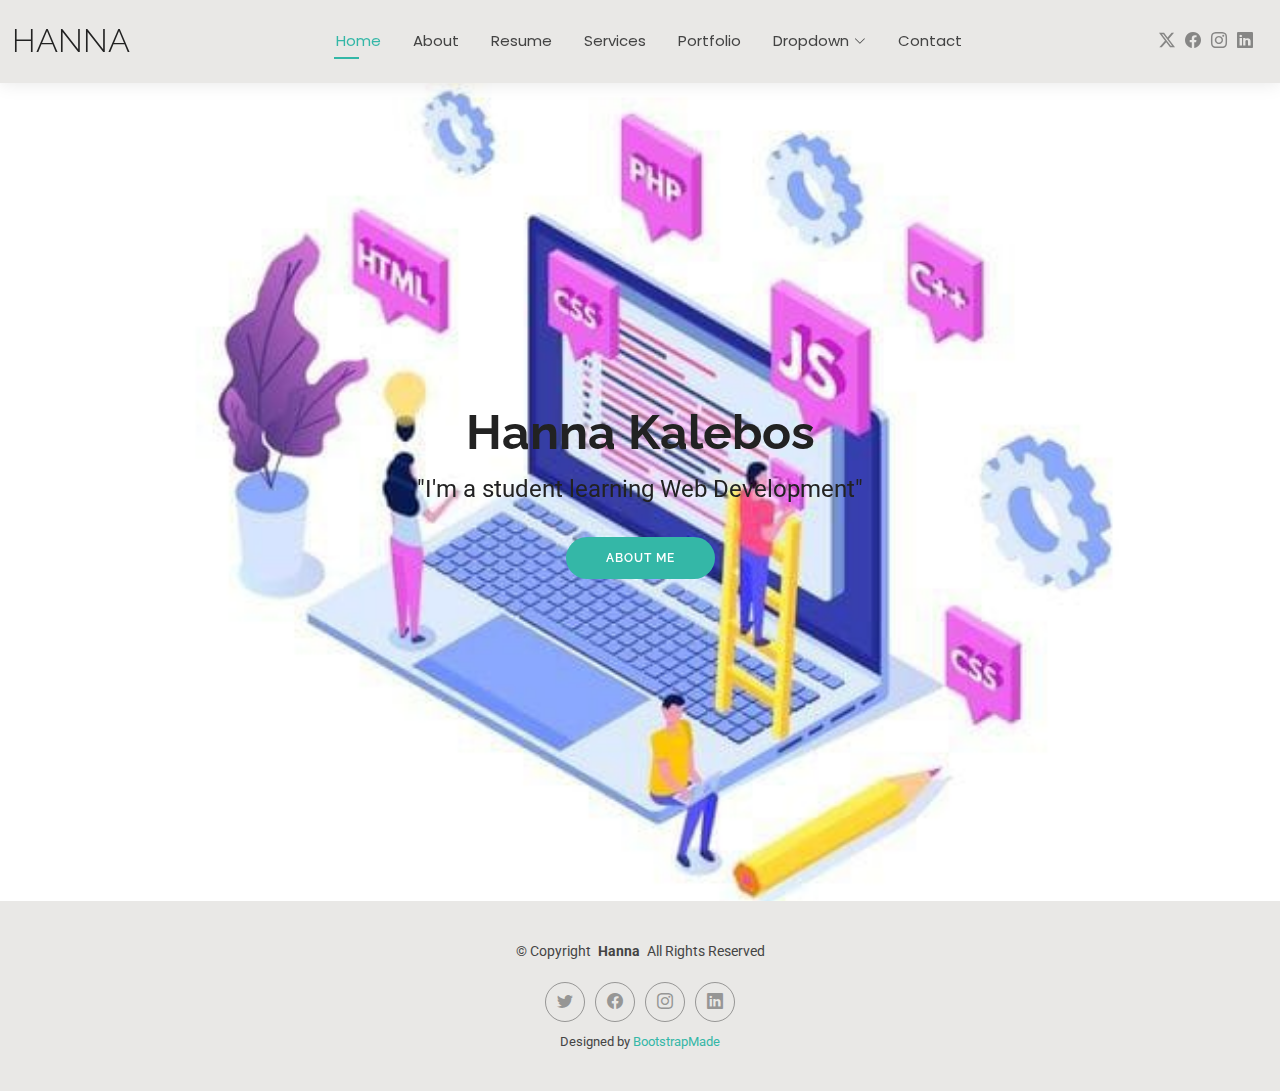
<file: index.html>
<!DOCTYPE html>
<html lang="en">

<head>
  <meta charset="utf-8">
  <meta content="width=device-width, initial-scale=1.0" name="viewport">
  <title>Index - Hanna - Pelajar Web Developer</title>
  <meta name="description" content="">
  <meta name="keywords" content="">

  <!-- Favicons -->
  <link href="assets/hanna/WhatsApp Image 2024-11-18 at 16.59.44.jpeg" rel="icon">
  <link href="assets/hanna/WhatsApp Image 2024-11-18 at 16.59.44.jpeg" rel="apple-touch-icon">

  <!-- Fonts -->
  <link href="https://fonts.googleapis.com" rel="preconnect">
  <link href="https://fonts.gstatic.com" rel="preconnect" crossorigin>
  <link href="https://fonts.googleapis.com/css2?family=Roboto:ital,wght@0,100;0,300;0,400;0,500;0,700;0,900;1,100;1,300;1,400;1,500;1,700;1,900&family=Poppins:ital,wght@0,100;0,200;0,300;0,400;0,500;0,600;0,700;0,800;0,900;1,100;1,200;1,300;1,400;1,500;1,600;1,700;1,800;1,900&family=Raleway:ital,wght@0,100;0,200;0,300;0,400;0,500;0,600;0,700;0,800;0,900;1,100;1,200;1,300;1,400;1,500;1,600;1,700;1,800;1,900&display=swap" rel="stylesheet">

  <!-- Vendor CSS Files -->
  <link href="assets/vendor/bootstrap/css/bootstrap.min.css" rel="stylesheet">
  <link href="assets/vendor/bootstrap-icons/bootstrap-icons.css" rel="stylesheet">
  <link href="assets/vendor/aos/aos.css" rel="stylesheet">
  <link href="assets/vendor/swiper/swiper-bundle.min.css" rel="stylesheet">
  <link href="assets/vendor/glightbox/css/glightbox.min.css" rel="stylesheet">

  <!-- Main CSS File -->
  <link href="assets/css/main.css" rel="stylesheet">

  <!-- =======================================================
  * Template Name: Hanna
  * Template URL: https://bootstrapmade.com/hanna-free-bootstrap-cv-resume-html-template/
  * Updated: Aug 07 2024 with Bootstrap v5.3.3
  * Author: BootstrapMade.com
  * License: https://bootstrapmade.com/license/
  ======================================================== -->
</head>

<body class="index-page">

  <header id="header" class="header d-flex align-items-center light-background sticky-top">
    <div class="container-fluid position-relative d-flex align-items-center justify-content-between">

      <a href="index.html" class="logo d-flex align-items-center me-auto me-xl-0">
        <!-- Uncomment the line below if you also wish to use an image logo -->
        <!-- <img src="assets/img/logo.png" alt=""> -->
        <h1 class="sitename">Hanna</h1>
      </a>

      <nav id="navmenu" class="navmenu">
        <ul>
          <li><a href="index.html" class="active">Home</a></li>
          <li><a href="about.html">About</a></li>
          <li><a href="resume.html">Resume</a></li>
          <li><a href="services.html">Services</a></li>
          <li><a href="portfolio.html">Portfolio</a></li>
          <li class="dropdown"><a href="#"><span>Dropdown</span> <i class="bi bi-chevron-down toggle-dropdown"></i></a>
            <ul>
              <li><a href="#">Dropdown 1</a></li>
              <li class="dropdown"><a href="#"><span>Deep Dropdown</span> <i class="bi bi-chevron-down toggle-dropdown"></i></a>
                <ul>
                  <li><a href="#">Deep Dropdown 1</a></li>
                  <li><a href="#">Deep Dropdown 2</a></li>
                  <li><a href="#">Deep Dropdown 3</a></li>
                  <li><a href="#">Deep Dropdown 4</a></li>
                  <li><a href="#">Deep Dropdown 5</a></li>
                </ul>
              </li>
              <li><a href="#">Dropdown 2</a></li>
              <li><a href="#">Dropdown 3</a></li>
              <li><a href="#">Dropdown 4</a></li>
            </ul>
          </li>
          <li><a href="contact.html">Contact</a></li>
        </ul>
        <i class="mobile-nav-toggle d-xl-none bi bi-list"></i>
      </nav>

      <div class="header-social-links">
        <a href="#" class="twitter"><i class="bi bi-twitter-x"></i></a>
        <a href="#" class="facebook"><i class="bi bi-facebook"></i></a>
        <a href="#" class="instagram"><i class="bi bi-instagram"></i></a>
        <a href="#" class="linkedin"><i class="bi bi-linkedin"></i></a>
      </div>

    </div>
  </header>

  <main class="main">

    <!-- Hero Section -->
    <section id="hero" class="hero section">

      <img src="assets/hanna/WhatsApp Image 2024-11-18 at 23.58.51.jpeg" alt="assets/hanna/WhatsApp Image 2024-11-18 at 23.58.51.jpeg" data-aos="fade-in">

      <div class="container text-center" data-aos="zoom-out" data-aos-delay="100">
        <div class="row justify-content-center">
          <div class="col-lg-8">
            <h2>Hanna Kalebos</h2>
            <p>"I'm a student learning Web Development"</p>
            <a href="about.html" class="btn-get-started">About Me</a>
          </div>
        </div>
      </div>

    </section><!-- /Hero Section -->

  </main>

  <footer id="footer" class="footer light-background">

    <div class="container">
      <div class="copyright text-center ">
        <p>© <span>Copyright</span> <strong class="px-1 sitename">Hanna</strong> <span>All Rights Reserved<br></span></p>
      </div>
      <div class="social-links d-flex justify-content-center">
        <a href="https://twitter.com/@Hanna Kalebos"><i class="bi bi-twitter"></i></a>
        <a href="https://facebook.com/@Hanna Kalebos"><i class="bi bi-facebook"></i></a>
        <a href="https://instagram.com/@hannaklbss"><i class="bi bi-instagram"></i></a>
        <a href="https://linkedin.com/in/@Hanna Hilda Kalebos"><i class="bi bi-linkedin"></i></a>
      </div>
      <div class="credits">
        <!-- All the links in the footer should remain intact. -->
        <!-- You can delete the links only if you've purchased the pro version. -->
        <!-- Licensing information: https://bootstrapmade.com/license/ -->
        <!-- Purchase the pro version with working PHP/AJAX contact form: [buy-url] -->
        Designed by <a href="https://bootstrapmade.com/">BootstrapMade</a>
      </div>
    </div>

  </footer>

  <!-- Scroll Top -->
  <a href="#" id="scroll-top" class="scroll-top d-flex align-items-center justify-content-center"><i class="bi bi-arrow-up-short"></i></a>

  <!-- Preloader -->
  <div id="preloader"></div>

  <!-- Vendor JS Files -->
  <script src="assets/vendor/bootstrap/js/bootstrap.bundle.min.js"></script>
  <script src="assets/vendor/php-email-form/validate.js"></script>
  <script src="assets/vendor/aos/aos.js"></script>
  <script src="assets/vendor/waypoints/noframework.waypoints.js"></script>
  <script src="assets/vendor/purecounter/purecounter_vanilla.js"></script>
  <script src="assets/vendor/swiper/swiper-bundle.min.js"></script>
  <script src="assets/vendor/glightbox/js/glightbox.min.js"></script>
  <script src="assets/vendor/imagesloaded/imagesloaded.pkgd.min.js"></script>
  <script src="assets/vendor/isotope-layout/isotope.pkgd.min.js"></script>

  <!-- Main JS File -->
  <script src="assets/js/main.js"></script>

</body>

</html>
</file>
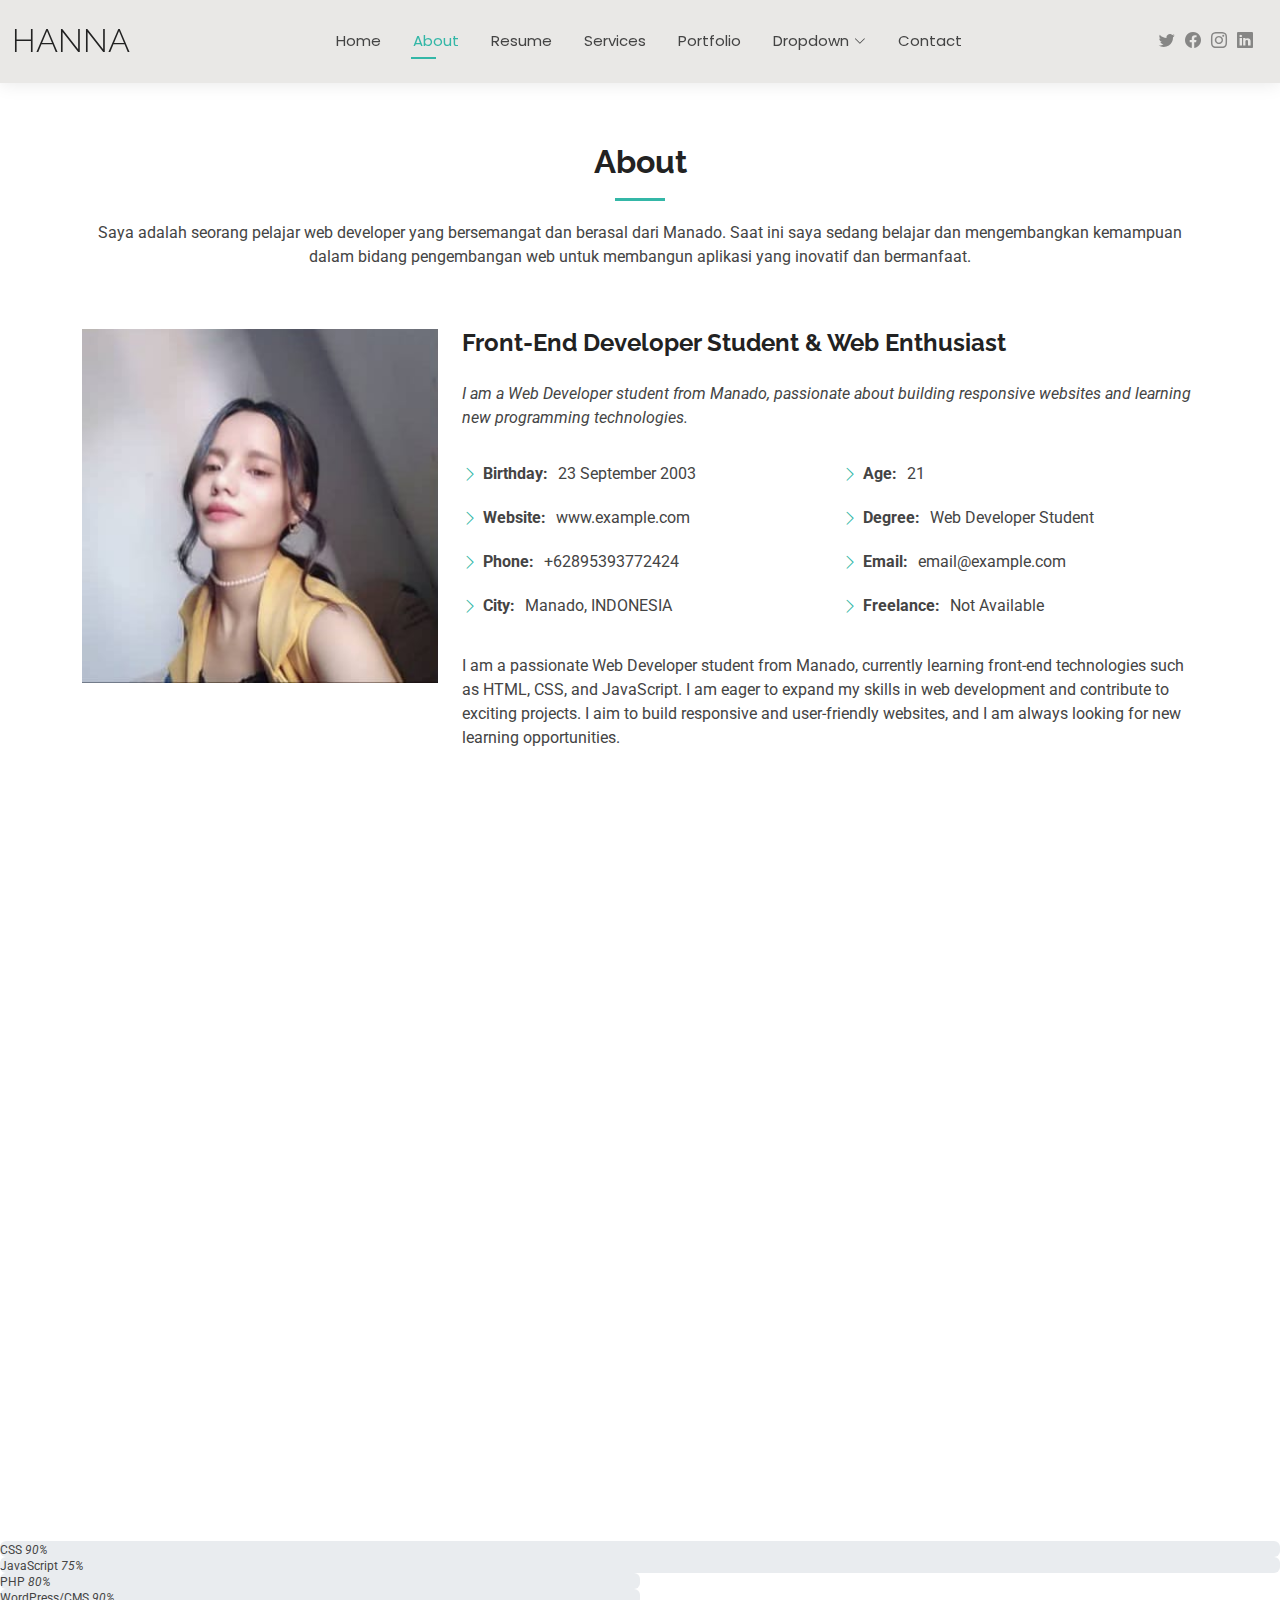
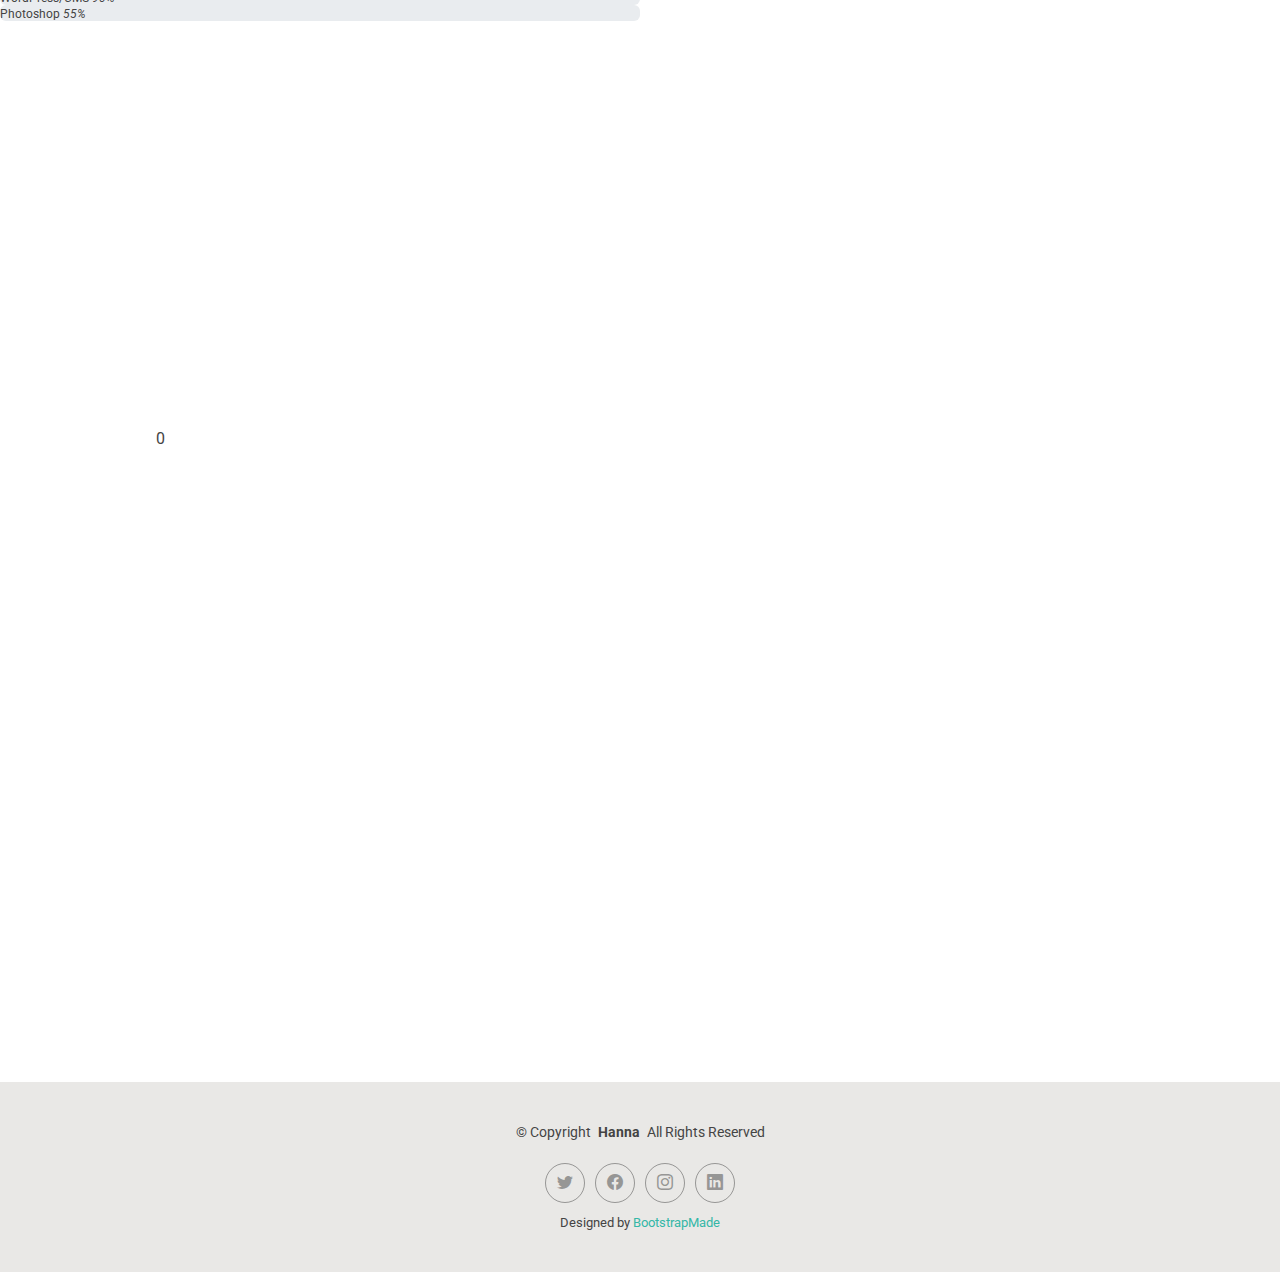
<file: about.html>
<!DOCTYPE html>
<html lang="en">

<head>
  <meta charset="utf-8">
  <meta content="width=device-width, initial-scale=1.0" name="viewport">
  <title>About - Hanna Bootstrap Template</title>
  <meta name="description" content="">
  <meta name="keywords" content="">

  <!-- Favicons -->
  <link href="assets/img/favicon.png" rel="icon">
  <link href="assets/img/apple-touch-icon.png" rel="apple-touch-icon">

  <!-- Fonts -->
  <link href="https://fonts.googleapis.com" rel="preconnect">
  <link href="https://fonts.gstatic.com" rel="preconnect" crossorigin>
  <link href="https://fonts.googleapis.com/css2?family=Roboto:ital,wght@0,100;0,300;0,400;0,500;0,700;0,900;1,100;1,300;1,400;1,500;1,700;1,900&family=Poppins:ital,wght@0,100;0,200;0,300;0,400;0,500;0,600;0,700;0,800;0,900;1,100;1,200;1,300;1,400;1,500;1,600;1,700;1,800;1,900&family=Raleway:ital,wght@0,100;0,200;0,300;0,400;0,500;0,600;0,700;0,800;0,900;1,100;1,200;1,300;1,400;1,500;1,600;1,700;1,800;1,900&display=swap" rel="stylesheet">

  <!-- Vendor CSS Files -->
  <link href="assets/vendor/bootstrap/css/bootstrap.min.css" rel="stylesheet">
  <link href="assets/vendor/bootstrap-icons/bootstrap-icons.css" rel="stylesheet">
  <link href="assets/vendor/aos/aos.css" rel="stylesheet">
  <link href="assets/vendor/swiper/swiper-bundle.min.css" rel="stylesheet">
  <link href="assets/vendor/glightbox/css/glightbox.min.css" rel="stylesheet">

  <!-- Main CSS File -->
  <link href="assets/css/main.css" rel="stylesheet">

  <!-- =======================================================
  * Template Name: Hanna
  * Template URL: https://bootstrapmade.com/kelly-free-bootstrap-cv-resume-html-template/
  * Updated: Aug 07 2024 with Bootstrap v5.3.3
  * Author: BootstrapMade.com
  * License: https://bootstrapmade.com/license/
  ======================================================== -->
</head>

<body class="about-page">

  <header id="header" class="header d-flex align-items-center light-background sticky-top">
    <div class="container-fluid position-relative d-flex align-items-center justify-content-between">

      <a href="index.html" class="logo d-flex align-items-center me-auto me-xl-0">
        <!-- Uncomment the line below if you also wish to use an image logo -->
        <!-- <img src="assets/img/logo.png" alt=""> -->
        <h1 class="sitename">Hanna</h1>
      </a>

      <nav id="navmenu" class="navmenu">
        <ul>
          <li><a href="index.html">Home</a></li>
          <li><a href="about.html" class="active">About</a></li>
          <li><a href="resume.html">Resume</a></li>
          <li><a href="services.html">Services</a></li>
          <li><a href="portfolio.html">Portfolio</a></li>
          <li class="dropdown"><a href="#"><span>Dropdown</span> <i class="bi bi-chevron-down toggle-dropdown"></i></a>
            <ul>
              <li><a href="#">Dropdown 1</a></li>
              <li class="dropdown"><a href="#"><span>Deep Dropdown</span> <i class="bi bi-chevron-down toggle-dropdown"></i></a>
                <ul>
                  <li><a href="#">Deep Dropdown 1</a></li>
                  <li><a href="#">Deep Dropdown 2</a></li>
                  <li><a href="#">Deep Dropdown 3</a></li>
                  <li><a href="#">Deep Dropdown 4</a></li>
                  <li><a href="#">Deep Dropdown 5</a></li>
                </ul>
              </li>
              <li><a href="#">Dropdown 2</a></li>
              <li><a href="#">Dropdown 3</a></li>
              <li><a href="#">Dropdown 4</a></li>
            </ul>
          </li>
          <li><a href="contact.html">Contact</a></li>
        </ul>
        <i class="mobile-nav-toggle d-xl-none bi bi-list"></i>
      </nav>

      <div class="header-social-links">
        <a href="#" class="twitter"><i class="bi bi-twitter"></i></a>
        <a href="#" class="facebook"><i class="bi bi-facebook"></i></a>
        <a href="#" class="instagram"><i class="bi bi-instagram"></i></a>
        <a href="#" class="linkedin"><i class="bi bi-linkedin"></i></a>
      </div>

    </div>
  </header>

  <main class="main">

    <!-- About Section -->
    <section id="about" class="about section">

      <!-- Section Title -->
      <div class="container section-title" data-aos="fade-up">
        <h2>About</h2>
        Saya adalah seorang pelajar web developer yang bersemangat dan berasal dari Manado. Saat ini saya sedang belajar dan mengembangkan kemampuan dalam bidang pengembangan web untuk membangun aplikasi yang inovatif dan bermanfaat.</p>
      </div><!-- End Section Title -->

      <div class="container" data-aos="fade-up" data-aos-delay="100">

        <div class="row gy-4 justify-content-center">
          <div class="col-lg-4">
            <img src="assets/hanna/WhatsApp Image 2024-11-18 at 16.59.44.jpeg" class="img-fluid" alt="Hanna Kalebos">
          </div>
          <div class="col-lg-8 content">
            <h2>Front-End Developer Student &amp; Web Enthusiast</h2>
            <p class="fst-italic py-3">
              I am a Web Developer student from Manado, passionate about building responsive websites and learning new programming technologies.
            </p>
            <div class="row">
              <div class="col-lg-6">
                <ul>
                  <li><i class="bi bi-chevron-right"></i> <strong>Birthday:</strong> <span>23 September 2003
                  </span></li>
                  <li><i class="bi bi-chevron-right"></i> <strong>Website:</strong> <span>www.example.com</span></li>
                  <li><i class="bi bi-chevron-right"></i> <strong>Phone:</strong> <span>+62895393772424</span></li>
                  <li><i class="bi bi-chevron-right"></i> <strong>City:</strong> <span>Manado, INDONESIA</span></li>
                </ul>
              </div>
              <div class="col-lg-6">
                <ul>
                  <li><i class="bi bi-chevron-right"></i> <strong>Age:</strong> <span>21</span></li>
                  <li><i class="bi bi-chevron-right"></i> <strong>Degree:</strong> <span>Web Developer Student</span></li>
                  <li><i class="bi bi-chevron-right"></i> <strong>Email:</strong> <span>email@example.com</span></li>
                  <li><i class="bi bi-chevron-right"></i> <strong>Freelance:</strong> <span>Not Available</span></li>
                </ul>
              </div>
            </div>
            <p class="py-3">
              I am a passionate Web Developer student from Manado, currently learning front-end technologies such as HTML, CSS, and JavaScript. I am eager to expand my skills in web development and contribute to exciting projects. I aim to build responsive and user-friendly websites, and I am always looking for new learning opportunities.
            </p>
          </div>
        </div>

      </div>

      <section id="about" class="about section">
        <!-- Section Title -->
        <div class="container section-title" data-aos="fade-up">
          <h2>About Me</h2>
          <p>Web Developer Student & Aspiring Programmer</p>
        </div><!-- End Section Title -->
      
        <div class="container" data-aos="fade-up" data-aos-delay="100">
          <div class="row gy-4">
            <div class="col-lg-4">
              <img src="assets/hanna/WhatsApp Image 2024-11-18 at 16.59.44.jpeg" class="img-fluid" alt="">
            </div>
            <div class="col-lg-8 content">
              <h2>Web Developer Student & Aspiring Programmer</h2>
              <p class="fst-italic py-3">
                I am a passionate web development student from Manado, specializing in front-end development. Currently learning HTML, CSS, JavaScript, and working on expanding my skillset in various web technologies.
              </p>
              <ul>
                <li><i class="bi bi-chevron-right"></i> <strong>Age:</strong> <span>21</span></li>
                <li><i class="bi bi-chevron-right"></i> <strong>Degree:</strong> <span>Web Developer Student</span></li>
                <li><i class="bi bi-chevron-right"></i> <strong>Email:</strong> <span>Hannakalebos@example.com</span></li>
                <li><i class="bi bi-chevron-right"></i> <strong>Freelance:</strong> <span>Not Available</span></li>
              </ul>
              <p class="py-3">
                I am dedicated to learning web development, eager to create responsive and user-friendly websites. I am currently focusing on building my skills in front-end technologies like HTML, CSS, JavaScript, and exploring backend technologies.
                My goal is to work on projects that challenge my creativity and problem-solving abilities.
              </p>
            </div>
          </div>
        </div>
      </section>
       
            </div><!-- End Skills Item -->

            <div class="progress">
              <span class="skill"><span>CSS</span> <i class="val">90%</i></span>
              <div class="progress-bar-wrap">
                <div class="progress-bar" role="progressbar" aria-valuenow="90" aria-valuemin="0" aria-valuemax="100"></div>
              </div>
            </div><!-- End Skills Item -->

            <div class="progress">
              <span class="skill"><span>JavaScript</span> <i class="val">75%</i></span>
              <div class="progress-bar-wrap">
                <div class="progress-bar" role="progressbar" aria-valuenow="75" aria-valuemin="0" aria-valuemax="100"></div>
              </div>
            </div><!-- End Skills Item -->

          </div>

          <div class="col-lg-6">

            <div class="progress">
              <span class="skill"><span>PHP</span> <i class="val">80%</i></span>
              <div class="progress-bar-wrap">
                <div class="progress-bar" role="progressbar" aria-valuenow="80" aria-valuemin="0" aria-valuemax="100"></div>
              </div>
            </div><!-- End Skills Item -->

            <div class="progress">
              <span class="skill"><span>WordPress/CMS</span> <i class="val">90%</i></span>
              <div class="progress-bar-wrap">
                <div class="progress-bar" role="progressbar" aria-valuenow="90" aria-valuemin="0" aria-valuemax="100"></div>
              </div>
            </div><!-- End Skills Item -->

            <div class="progress">
              <span class="skill"><span>Photoshop</span> <i class="val">55%</i></span>
              <div class="progress-bar-wrap">
                <div class="progress-bar" role="progressbar" aria-valuenow="55" aria-valuemin="0" aria-valuemax="100"></div>
              </div>
            </div><!-- End Skills Item -->

          </div>

        </div>

      </div>

    </section><!-- /Skills Section -->

    <section id="about" class="about section">
      <!-- Section Title -->
      <div class="container section-title" data-aos="fade-up">
        <h2>About Me</h2>
        <p>Put your description here</p>
      </div>
      <!-- End Section Title -->
   </section>
   

   <div class="container" data-aos="fade-up" data-aos-delay="100">
    <div class="row gy-4">
        <!-- Clients -->
        <div class="col-lg-3 col-md-6">
            <div class="stats-item text-center w-100 h-100">
                <span data-purecounter-start="0" data-purecounter-end="500" data-purecounter-duration="1" class="purecounter"></span>
                <p>Clients</p> <!-- Ganti teks jika perlu -->
            </div>
        </div><!-- End Stats Item -->

        <!-- Projects -->
        <div class="col-lg-3 col-md-6">
            <div class="stats-item text-center w-100 h-100">
                <span data-purecounter-start="0" data-purecounter-end="1000" data-purecounter-duration="1" class="purecounter"></span>
                <p>Projects</p> <!-- Ganti teks jika perlu -->
            </div>
        </div><!-- End Stats Item -->

        <!-- Hours of Support -->
        <div class="col-lg-3 col-md-6">
            <div class="stats-item text-center w-100 h-100">
                <span data-purecounter-start="0" data-purecounter-end="2000" data-purecounter-duration="1" class="purecounter"></span>
                <p>Hours Of Support</p> <!-- Ganti teks jika perlu -->
            </div>
        </div><!-- End Stats Item -->

        <!-- Workers -->
        <div class="col-lg-3 col-md-6">
            <div class="stats-item text-center w-100 h-100">
                <span data-purecounter-start="0" data-purecounter-end="50" data-purecounter-duration="1" class="purecounter"></span>
                <p>Workers</p> <!-- Ganti teks jika perlu -->
            </div>
        </div><!-- End Stats Item -->
    </div>
</div>
      

    <div class="col-lg-3 col-md-6">
     <div class="stats-item text-center w-100 h-100">
      <span data-purecounter-start="0" data-purecounter-end="50" data-purecounter-duration="1" class="purecounter"></span> <!-- Ganti angka 32 dengan angka baru --
      <p>Workers</p>
</div><!-- End Stats Item -->

        </div>

      </div>

    </section><!-- /Stats Section -->

    <!-- Testimonials Section -->
    <section id="testimonials" class="testimonials section">

      <!-- Section Title -->
      <div class="container section-title" data-aos="fade-up">
        <h2>Testimoni Pelanggan</h2>
        <p>Berikut adalah beberapa testimoni dari orang-orang yang telah menggunakan layanan kami.</p>
      </div><!-- End Section Title -->

      <div class="container" data-aos="fade-up" data-aos-delay="100">

        <div class="swiper init-swiper">
          <script type="application/json" class="swiper-config">
            {
              "loop": true,
              "speed": 600,
              "autoplay": {
                "delay": 5000
              },
              "slidesPerView": "auto",
              "pagination": {
                "el": ".swiper-pagination",
                "type": "bullets",
                "clickable": true
              }
            }
          </script>
          <div class="swiper-wrapper">

            <div class="swiper-slide">
              <div class="testimonial-item">
                <img src="assets/img/testimonials/testimonials-1.jpg" class="testimonial-img" alt="">
                <h3>Saul Goodman</h3>
                <h4>Ceo &amp; Founder</h4>
                <div class="stars">
                  <i class="bi bi-star-fill"></i><i class="bi bi-star-fill"></i><i class="bi bi-star-fill"></i><i class="bi bi-star-fill"></i><i class="bi bi-star-fill"></i>
                </div>
                <p>
                  <i class="bi bi-quote quote-icon-left"></i>
                  <span>Saya sangat terkesan dengan kualitas layanan yang diberikan. Tim mereka sangat responsif dan memahami kebutuhan saya, memberikan solusi yang tepat waktu dan efektif.</span>
                  <i class="bi bi-quote quote-icon-right"></i>
                </p>
              </div>
            </div><!-- End testimonial item -->

            <div class="swiper-slide">
              <div class="testimonial-item">
                <img src="assets/img/testimonials/testimonials-2.jpg" class="testimonial-img" alt="">
                <h3>Sara Wilsson</h3>
                <h4>Designer</h4>
                <div class="stars">
                  <i class="bi bi-star-fill"></i><i class="bi bi-star-fill"></i><i class="bi bi-star-fill"></i><i class="bi bi-star-fill"></i><i class="bi bi-star-fill"></i>
                </div>
                <p>
                  <i class="bi bi-quote quote-icon-left"></i>
                  <span>Export tempor illum tamen malis malis eram quae irure esse labore quem cillum quid cillum eram malis quorum velit fore eram velit sunt aliqua noster fugiat irure amet legam anim culpa.</span>
                  <i class="bi bi-quote quote-icon-right"></i>
                </p>
              </div>
            </div><!-- End testimonial item -->

            <div class="swiper-slide">
              <div class="testimonial-item">
                <img src="assets/img/testimonials/testimonials-3.jpg" class="testimonial-img" alt="">
                <h3>Jena Karlis</h3>
                <h4>Store Owner</h4>
                <div class="stars">
                  <i class="bi bi-star-fill"></i><i class="bi bi-star-fill"></i><i class="bi bi-star-fill"></i><i class="bi bi-star-fill"></i><i class="bi bi-star-fill"></i>
                </div>
                <p>
                  <i class="bi bi-quote quote-icon-left"></i>
                  <span>Enim nisi quem export duis labore cillum quae magna enim sint quorum nulla quem veniam duis minim tempor labore quem eram duis noster aute amet eram fore quis sint minim.</span>
                  <i class="bi bi-quote quote-icon-right"></i>
                </p>
              </div>
            </div><!-- End testimonial item -->

            <div class="swiper-slide">
              <div class="testimonial-item">
                <img src="assets/img/testimonials/testimonials-4.jpg" class="testimonial-img" alt="">
                <h3>Matt Brandon</h3>
                <h4>Freelancer</h4>
                <div class="stars">
                  <i class="bi bi-star-fill"></i><i class="bi bi-star-fill"></i><i class="bi bi-star-fill"></i><i class="bi bi-star-fill"></i><i class="bi bi-star-fill"></i>
                </div>
                <p>
                  <i class="bi bi-quote quote-icon-left"></i>
                  <span>Fugiat enim eram quae cillum dolore dolor amet nulla culpa multos export minim fugiat minim velit minim dolor enim duis veniam ipsum anim magna sunt elit fore quem dolore labore illum veniam.</span>
                  <i class="bi bi-quote quote-icon-right"></i>
                </p>
              </div>
            </div><!-- End testimonial item -->

            <div class="swiper-slide">
              <div class="testimonial-item">
                <img src="assets/img/testimonials/testimonials-5.jpg" class="testimonial-img" alt="">
                <h3>Hanna Kalebos</h3>
                <h4>Education</h4>
                <div class="stars">
                  <i class="bi bi-star-fill"></i><i class="bi bi-star-fill"></i><i class="bi bi-star-fill"></i><i class="bi bi-star-fill"></i><i class="bi bi-star-fill"></i>
                </div>
                <p>
                  <i class="bi bi-quote quote-icon-left"></i>
                  <span>Quis quorum aliqua sint quem legam fore sunt eram irure aliqua veniam tempor noster veniam enim culpa labore duis sunt culpa nulla illum cillum fugiat legam esse veniam culpa fore nisi cillum quid.</span>
                  <i class="bi bi-quote quote-icon-right"></i>
                </p>
              </div>
            </div><!-- End testimonial item -->

          </div>
          <div class="swiper-pagination"></div>
        </div>

      </div>

    </section><!-- /Testimonials Section -->

  </main>

  <footer id="footer" class="footer light-background">

    <div class="container">
      <div class="copyright text-center ">
        <p>© <span>Copyright</span> <strong class="px-1 sitename">Hanna</strong> <span>All Rights Reserved<br></span></p>
      </div>
      <div class="social-links d-flex justify-content-center">
        <a href="https://twitter.com/Hanna Kalebos"><i class="bi bi-twitter"></i></a>
        <a href="https://facebook.com/Hanna Kalebos"><i class="bi bi-facebook"></i></a>
        <a href="https://instagram.com/Hanna Kalebos"><i class="bi bi-instagram"></i></a>
        <a href="https://linkedin.com/Hanna Kalebos"><i class="bi bi-linkedin"></i></a>
        
      </div>
      <div class="credits">
        <!-- All the links in the footer should remain intact. -->
        <!-- You can delete the links only if you've purchased the pro version. -->
        <!-- Licensing information: https://bootstrapmade.com/license/ -->
        <!-- Purchase the pro version with working PHP/AJAX contact form: [buy-url] -->
        Designed by <a href="https://bootstrapmade.com/">BootstrapMade</a>
      </div>
    </div>

  </footer>

  <!-- Scroll Top -->
  <a href="#" id="scroll-top" class="scroll-top d-flex align-items-center justify-content-center"><i class="bi bi-arrow-up-short"></i></a>

  <!-- Preloader -->
  <div id="preloader"></div>

  <!-- Vendor JS Files -->
  <script src="assets/vendor/bootstrap/js/bootstrap.bundle.min.js"></script>
  <script src="assets/vendor/php-email-form/validate.js"></script>
  <script src="assets/vendor/aos/aos.js"></script>
  <script src="assets/vendor/waypoints/noframework.waypoints.js"></script>
  <script src="assets/vendor/purecounter/purecounter_vanilla.js"></script>
  <script src="assets/vendor/swiper/swiper-bundle.min.js"></script>
  <script src="assets/vendor/glightbox/js/glightbox.min.js"></script>
  <script src="assets/vendor/imagesloaded/imagesloaded.pkgd.min.js"></script>
  <script src="assets/vendor/isotope-layout/isotope.pkgd.min.js"></script>

  <!-- Main JS File -->
  <script src="assets/js/main.js"></script>

</body>

</html>
</file>
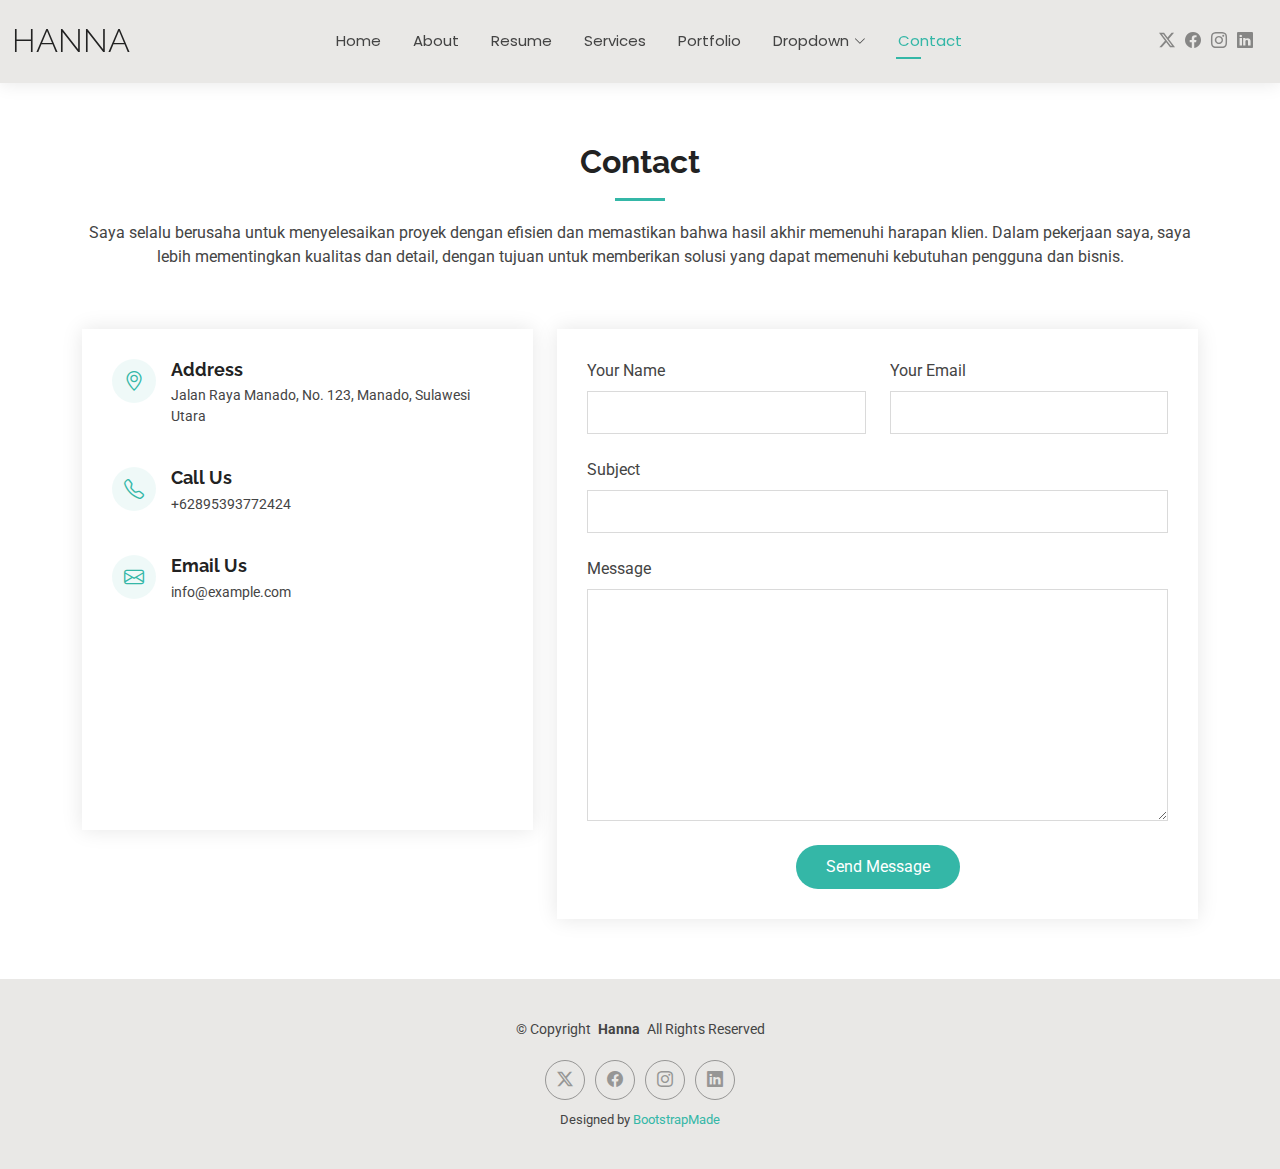
<file: contact.html>
<!DOCTYPE html>
<html lang="en">

<head>
  <meta charset="utf-8">
  <meta content="width=device-width, initial-scale=1.0" name="viewport">
  <title>Contact - Hanna Bootstrap Template</title>
  <meta name="description" content="">
  <meta name="keywords" content="">

  <!-- Favicons -->
  <link href="assets/img/favicon.png" rel="icon">
  <link href="assets/img/apple-touch-icon.png" rel="apple-touch-icon">

  <!-- Fonts -->
  <link href="https://fonts.googleapis.com" rel="preconnect">
  <link href="https://fonts.gstatic.com" rel="preconnect" crossorigin>
  <link href="https://fonts.googleapis.com/css2?family=Roboto:ital,wght@0,100;0,300;0,400;0,500;0,700;0,900;1,100;1,300;1,400;1,500;1,700;1,900&family=Poppins:ital,wght@0,100;0,200;0,300;0,400;0,500;0,600;0,700;0,800;0,900;1,100;1,200;1,300;1,400;1,500;1,600;1,700;1,800;1,900&family=Raleway:ital,wght@0,100;0,200;0,300;0,400;0,500;0,600;0,700;0,800;0,900;1,100;1,200;1,300;1,400;1,500;1,600;1,700;1,800;1,900&display=swap" rel="stylesheet">

  <!-- Vendor CSS Files -->
  <link href="assets/vendor/bootstrap/css/bootstrap.min.css" rel="stylesheet">
  <link href="assets/vendor/bootstrap-icons/bootstrap-icons.css" rel="stylesheet">
  <link href="assets/vendor/aos/aos.css" rel="stylesheet">
  <link href="assets/vendor/swiper/swiper-bundle.min.css" rel="stylesheet">
  <link href="assets/vendor/glightbox/css/glightbox.min.css" rel="stylesheet">

  <!-- Main CSS File -->
  <link href="assets/css/main.css" rel="stylesheet">

  <!-- =======================================================
  * Template Name: Hanna 
  * Template URL: https://bootstrapmade.com/kelly-free-bootstrap-cv-resume-html-template/
  * Updated: Aug 07 2024 with Bootstrap v5.3.3
  * Author: BootstrapMade.com
  * License: https://bootstrapmade.com/license/
  ======================================================== -->
</head>

<body class="contact-page">

  <header id="header" class="header d-flex align-items-center light-background sticky-top">
    <div class="container-fluid position-relative d-flex align-items-center justify-content-between">

      <a href="index.html" class="logo d-flex align-items-center me-auto me-xl-0">
        <!-- Uncomment the line below if you also wish to use an image logo -->
        <!-- <img src="assets/img/logo.png" alt=""> -->
        <h1 class="sitename">Hanna</h1>
      </a>

      <nav id="navmenu" class="navmenu">
        <ul>
          <li><a href="index.html">Home</a></li>
          <li><a href="about.html">About</a></li>
          <li><a href="resume.html">Resume</a></li>
          <li><a href="services.html">Services</a></li>
          <li><a href="portfolio.html">Portfolio</a></li>
          <li class="dropdown"><a href="#"><span>Dropdown</span> <i class="bi bi-chevron-down toggle-dropdown"></i></a>
            <ul>
              <li><a href="#">Dropdown 1</a></li>
              <li class="dropdown"><a href="#"><span>Deep Dropdown</span> <i class="bi bi-chevron-down toggle-dropdown"></i></a>
                <ul>
                  <li><a href="#">Deep Dropdown 1</a></li>
                  <li><a href="#">Deep Dropdown 2</a></li>
                  <li><a href="#">Deep Dropdown 3</a></li>
                  <li><a href="#">Deep Dropdown 4</a></li>
                  <li><a href="#">Deep Dropdown 5</a></li>
                </ul>
              </li>
              <li><a href="#">Dropdown 2</a></li>
              <li><a href="#">Dropdown 3</a></li>
              <li><a href="#">Dropdown 4</a></li>
            </ul>
          </li>
          <li><a href="contact.html" class="active">Contact</a></li>
        </ul>
        <i class="mobile-nav-toggle d-xl-none bi bi-list"></i>
      </nav>

      <div class="header-social-links">
        <a href="#" class="twitter"><i class="bi bi-twitter-x"></i></a>
        <a href="#" class="facebook"><i class="bi bi-facebook"></i></a>
        <a href="#" class="instagram"><i class="bi bi-instagram"></i></a>
        <a href="#" class="linkedin"><i class="bi bi-linkedin"></i></a>
      </div>

    </div>
  </header>

  <main class="main">

    <!-- Contact Section -->
    <section id="contact" class="contact section">

      <!-- Section Title -->
      <div class="container section-title" data-aos="fade-up">
        <h2>Contact</h2>
        <p>
          Saya selalu berusaha untuk menyelesaikan proyek dengan efisien dan memastikan bahwa hasil akhir memenuhi harapan klien. Dalam pekerjaan saya, saya lebih mementingkan kualitas dan detail, dengan tujuan untuk memberikan solusi yang dapat memenuhi kebutuhan pengguna dan bisnis.
      </div><!-- End Section Title -->

      <div class="container" data-aos="fade-up" data-aos-delay="100">

        <div class="row gy-4">

          <div class="col-lg-5">

            <div class="info-wrap">
              <div class="info-item d-flex" data-aos="fade-up" data-aos-delay="200">
                <i class="bi bi-geo-alt flex-shrink-0"></i>
                <div>
                  <h3>Address</h3>
                  <p>Jalan Raya Manado, No. 123, Manado, Sulawesi Utara</p>
                </div>
              </div><!-- End Info Item -->

              <div class="info-item d-flex" data-aos="fade-up" data-aos-delay="300">
                <i class="bi bi-telephone flex-shrink-0"></i>
                <div>
                  <h3>Call Us</h3>
                  <p>+62895393772424</p>
                </div>
              </div><!-- End Info Item -->

              <div class="info-item d-flex" data-aos="fade-up" data-aos-delay="400">
                <i class="bi bi-envelope flex-shrink-0"></i>
                <div>
                  <h3>Email Us</h3>
                  <p>info@example.com</p>
                </div>
              </div><!-- End Info Item -->

              <iframe src="https://www.google.com/maps/embed?..."></iframe>

            </div>
          </div>

          <div class="col-lg-7">
            <form action="forms/contact.php" method="post" class="php-email-form" data-aos="fade-up" data-aos-delay="200">
              <div class="row gy-4">

                <div class="col-md-6">
                  <label for="name-field" class="pb-2">Your Name</label>
                  <input type="text" name="name" id="name-field" class="form-control" required="">
                </div>

                <div class="col-md-6">
                  <label for="email-field" class="pb-2">Your Email</label>
                  <input type="email" class="form-control" name="email" id="email-field" required="">
                </div>

                <div class="col-md-12">
                  <label for="subject-field" class="pb-2">Subject</label>
                  <input type="text" class="form-control" name="subject" id="subject-field" required="">
                </div>

                <div class="col-md-12">
                  <label for="message-field" class="pb-2">Message</label>
                  <textarea class="form-control" name="message" rows="10" id="message-field" required=""></textarea>
                </div>

                <div class="col-md-12 text-center">
                  <div class="loading">Loading</div>
                  <div class="error-message"></div>
                  <div class="sent-message">Your message has been sent. Thank you!</div>

                  <button type="submit">Send Message</button>
                </div>

              </div>
            </form>
          </div><!-- End Contact Form -->

        </div>

      </div>

    </section><!-- /Contact Section -->

  </main>

  <footer id="footer" class="footer light-background">

    <div class="container">
      <div class="copyright text-center ">
        <p>© <span>Copyright</span> <strong class="px-1 sitename">Hanna</strong> <span>All Rights Reserved<br></span></p>
      </div>
      <div class="social-links d-flex justify-content-center">
        <a href=""><i class="bi bi-twitter-x"></i></a>
        <a href=""><i class="bi bi-facebook"></i></a>
        <a href=""><i class="bi bi-instagram"></i></a>
        <a href=""><i class="bi bi-linkedin"></i></a>
      </div>
      <div class="credits">
        <!-- All the links in the footer should remain intact. -->
        <!-- You can delete the links only if you've purchased the pro version. -->
        <!-- Licensing information: https://bootstrapmade.com/license/ -->
        <!-- Purchase the pro version with working PHP/AJAX contact form: [buy-url] -->
        Designed by <a href="https://bootstrapmade.com/">BootstrapMade</a>
      </div>
    </div>

  </footer>

  <!-- Scroll Top -->
  <a href="#" id="scroll-top" class="scroll-top d-flex align-items-center justify-content-center"><i class="bi bi-arrow-up-short"></i></a>

  <!-- Preloader -->
  <div id="preloader"></div>

  <!-- Vendor JS Files -->
  <script src="assets/vendor/bootstrap/js/bootstrap.bundle.min.js"></script>
  <script src="assets/vendor/php-email-form/validate.js"></script>
  <script src="assets/vendor/aos/aos.js"></script>
  <script src="assets/vendor/waypoints/noframework.waypoints.js"></script>
  <script src="assets/vendor/purecounter/purecounter_vanilla.js"></script>
  <script src="assets/vendor/swiper/swiper-bundle.min.js"></script>
  <script src="assets/vendor/glightbox/js/glightbox.min.js"></script>
  <script src="assets/vendor/imagesloaded/imagesloaded.pkgd.min.js"></script>
  <script src="assets/vendor/isotope-layout/isotope.pkgd.min.js"></script>

  <!-- Main JS File -->
  <script src="assets/js/main.js"></script>

</body>

</html>
</file>
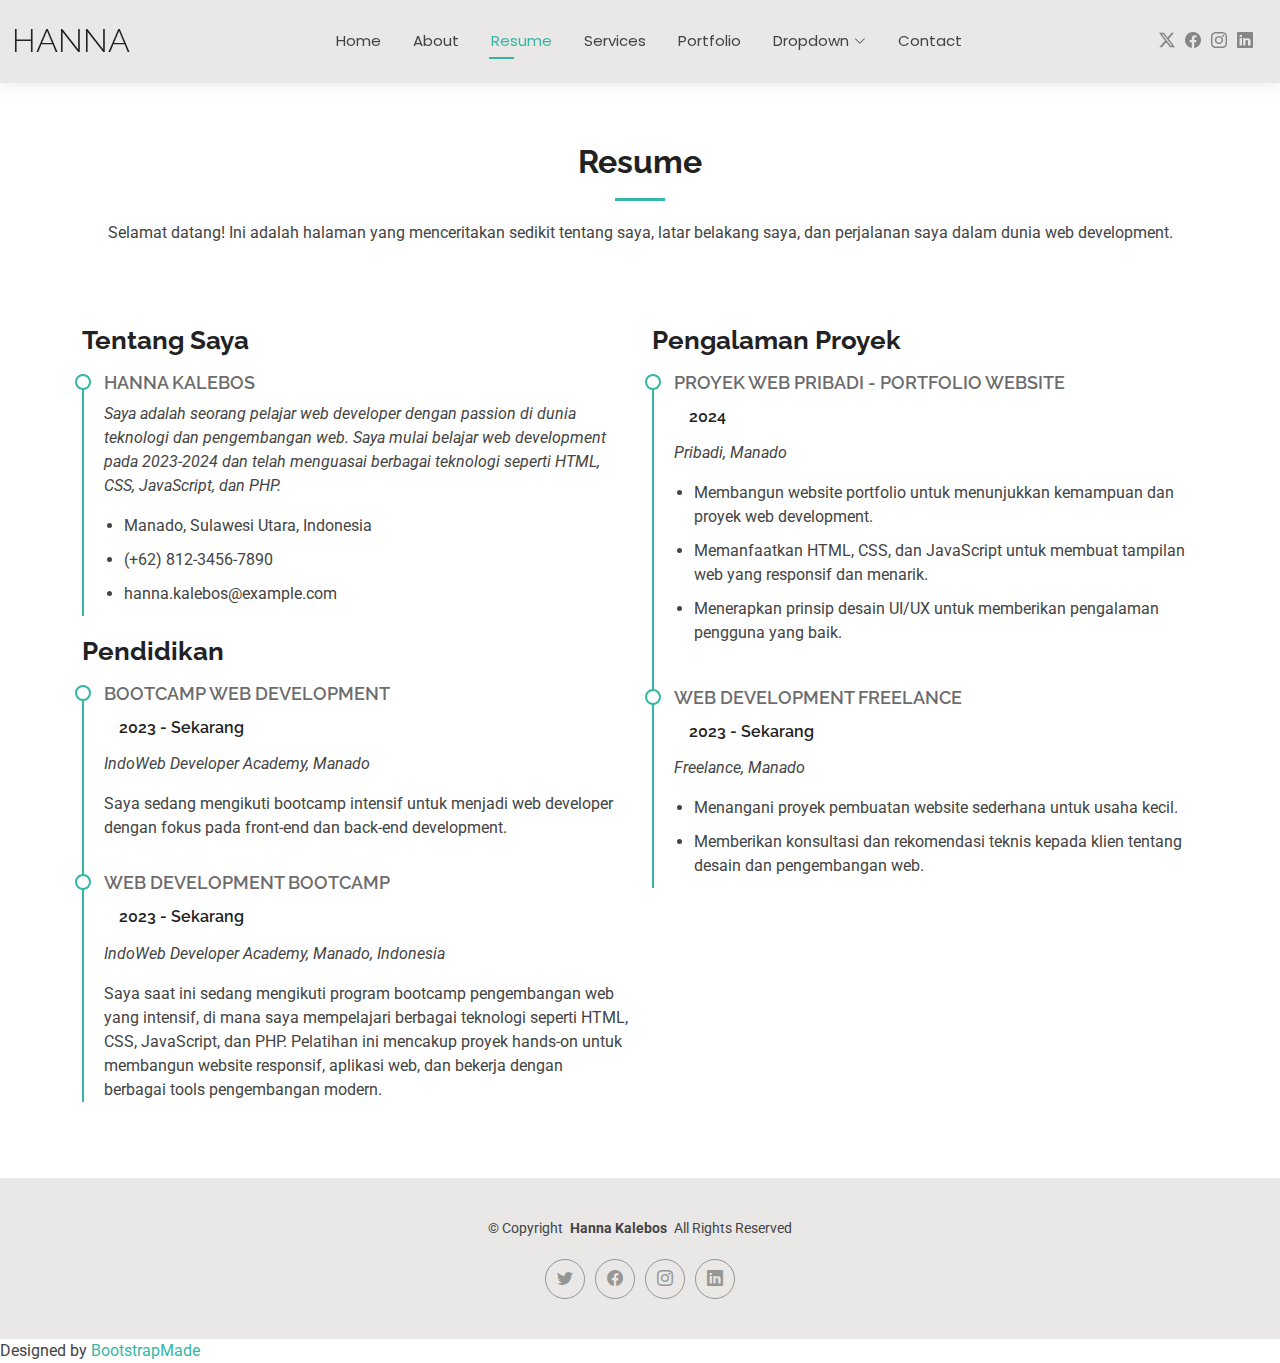
<file: resume.html>
<!DOCTYPE html>
<html lang="en">

<head>
  <meta charset="utf-8">
  <meta content="width=device-width, initial-scale=1.0" name="viewport">
  <title>Resume - Hanna Bootstrap Template</title>
  <meta name="description" content="">
  <meta name="keywords" content="">

  <!-- Favicons -->
  <link href="assets/img/favicon.png" rel="icon">
  <link href="assets/img/apple-touch-icon.png" rel="apple-touch-icon">

  <!-- Fonts -->
  <link href="https://fonts.googleapis.com" rel="preconnect">
  <link href="https://fonts.gstatic.com" rel="preconnect" crossorigin>
  <link href="https://fonts.googleapis.com/css2?family=Roboto:ital,wght@0,100;0,300;0,400;0,500;0,700;0,900;1,100;1,300;1,400;1,500;1,700;1,900&family=Poppins:ital,wght@0,100;0,200;0,300;0,400;0,500;0,600;0,700;0,800;0,900;1,100;1,200;1,300;1,400;1,500;1,600;1,700;1,800;1,900&family=Raleway:ital,wght@0,100;0,200;0,300;0,400;0,500;0,600;0,700;0,800;0,900;1,100;1,200;1,300;1,400;1,500;1,600;1,700;1,800;1,900&display=swap" rel="stylesheet">

  <!-- Vendor CSS Files -->
  <link href="assets/vendor/bootstrap/css/bootstrap.min.css" rel="stylesheet">
  <link href="assets/vendor/bootstrap-icons/bootstrap-icons.css" rel="stylesheet">
  <link href="assets/vendor/aos/aos.css" rel="stylesheet">
  <link href="assets/vendor/swiper/swiper-bundle.min.css" rel="stylesheet">
  <link href="assets/vendor/glightbox/css/glightbox.min.css" rel="stylesheet">

  <!-- Main CSS File -->
  <link href="assets/css/main.css" rel="stylesheet">

  <!-- =======================================================
  * Template Name: Hanna
  * Template URL: https://bootstrapmade.com/Hanna-free-bootstrap-cv-resume-html-template/
  * Updated: Aug 07 2024 with Bootstrap v5.3.3
  * Author: BootstrapMade.com
  * License: https://bootstrapmade.com/license/
  ======================================================== -->
</head>

<body class="resume-page">

  <header id="header" class="header d-flex align-items-center light-background sticky-top">
    <div class="container-fluid position-relative d-flex align-items-center justify-content-between">

      <a href="index.html" class="logo d-flex align-items-center me-auto me-xl-0">
        <!-- Uncomment the line below if you also wish to use an image logo -->
        <!-- <img src="assets/img/logo.png" alt=""> -->
        <h1 class="sitename">Hanna</h1>
      </a>

      <nav id="navmenu" class="navmenu">
        <ul>
          <li><a href="index.html">Home</a></li>
          <li><a href="about.html">About</a></li>
          <li><a href="resume.html" class="active">Resume</a></li>
          <li><a href="services.html">Services</a></li>
          <li><a href="portfolio.html">Portfolio</a></li>
          <li class="dropdown"><a href="#"><span>Dropdown</span> <i class="bi bi-chevron-down toggle-dropdown"></i></a>
            <ul>
              <li><a href="#">Dropdown 1</a></li>
              <li class="dropdown"><a href="#"><span>Deep Dropdown</span> <i class="bi bi-chevron-down toggle-dropdown"></i></a>
                <ul>
                  <li><a href="#">Deep Dropdown 1</a></li>
                  <li><a href="#">Deep Dropdown 2</a></li>
                  <li><a href="#">Deep Dropdown 3</a></li>
                  <li><a href="#">Deep Dropdown 4</a></li>
                  <li><a href="#">Deep Dropdown 5</a></li>
                </ul>
              </li>
              <li><a href="#">Dropdown 2</a></li>
              <li><a href="#">Dropdown 3</a></li>
              <li><a href="#">Dropdown 4</a></li>
            </ul>
          </li>
          <li><a href="contact.html">Contact</a></li>
        </ul>
        <i class="mobile-nav-toggle d-xl-none bi bi-list"></i>
      </nav>

      <div class="header-social-links">
        <a href="#" class="twitter"><i class="bi bi-twitter-x"></i></a>
        <a href="#" class="facebook"><i class="bi bi-facebook"></i></a>
        <a href="#" class="instagram"><i class="bi bi-instagram"></i></a>
        <a href="#" class="linkedin"><i class="bi bi-linkedin"></i></a>
      </div>

    </div>
  </header>

  <main class="main">

    <!-- Resume Section -->
    <section id="resume" class="resume section">

      <!-- Section Title -->
      <div class="container section-title" data-aos="fade-up">
        <h2>Resume</h2>
        <p>Selamat datang! Ini adalah halaman yang menceritakan sedikit tentang saya, latar belakang saya, dan perjalanan saya dalam dunia web development.</p>
      </div><!-- End Section Title -->

      <div class="container">

        <div class="row">

          <div class="col-lg-6" data-aos="fade-up" data-aos-delay="100">
            <h3 class="resume-title">Tentang Saya</h3>

            <div class="resume-item pb-0">
              <h4>Hanna Kalebos</h4>
              <p><em>Saya adalah seorang pelajar web developer dengan passion di dunia teknologi dan pengembangan web. Saya mulai belajar web development pada 2023-2024 dan telah menguasai berbagai teknologi seperti HTML, CSS, JavaScript, dan PHP.</em></p>
              <ul>
                <li>Manado, Sulawesi Utara, Indonesia</li>
                <li>(+62) 812-3456-7890</li>
                <li>hanna.kalebos@example.com</li>
              </ul>
            </div><!-- End Resume Item -->
            
            <h3 class="resume-title">Pendidikan</h3>
            <div class="resume-item">
              <h4>Bootcamp Web Development</h4>
              <h5>2023 - Sekarang</h5>
              <p><em>IndoWeb Developer Academy, Manado</em></p>
              <p>Saya sedang mengikuti bootcamp intensif untuk menjadi web developer dengan fokus pada front-end dan back-end development.</p>
           </div><!-- End Resume Item -->


           <div class="resume-item">
            <h4>Web Development Bootcamp</h4> 
            <h5>2023 - Sekarang</h5> 
            <p><em>IndoWeb Developer Academy, Manado, Indonesia</em></p> 
            <p>Saya saat ini sedang mengikuti program bootcamp pengembangan web yang intensif, di mana saya mempelajari berbagai teknologi seperti HTML, CSS, JavaScript, dan PHP. Pelatihan ini mencakup proyek hands-on untuk membangun website responsif, aplikasi web, dan bekerja dengan berbagai tools pengembangan modern.</p> <!-- Deskripsi mengenai apa yang Anda pelajari -->
          </div><!-- End Resume Item -->
          
          

          </div>

          <div class="col-lg-6" data-aos="fade-up" data-aos-delay="200">
            <h3 class="resume-title">Pengalaman Proyek</h3>
            <div class="resume-item">
              <h4>Proyek Web Pribadi - Portfolio Website</h4>
              <h5>2024</h5>
              <p><em>Pribadi, Manado</em></p>
              <ul>
                <li>Membangun website portfolio untuk menunjukkan kemampuan dan proyek web development.</li>
                <li>Memanfaatkan HTML, CSS, dan JavaScript untuk membuat tampilan web yang responsif dan menarik.</li>
                <li>Menerapkan prinsip desain UI/UX untuk memberikan pengalaman pengguna yang baik.</li>
           </ul>
          </div><!-- End Resume Item -->

         <div class="resume-item">
           <h4>Web Development Freelance</h4>
           <h5>2023 - Sekarang</h5>
           <p><em>Freelance, Manado</em></p>
           <ul>
            <li>Menangani proyek pembuatan website sederhana untuk usaha kecil.</li>
            <li>Memberikan konsultasi dan rekomendasi teknis kepada klien tentang desain dan pengembangan web.</li>
         </ul>
        </div><!-- End Resume Item -->


          </div>

        </div>

      </div>

    </section><!-- /Resume Section -->

  </main>

  <footer id="footer" class="footer light-background">
    <div class="container">
      <div class="copyright text-center">
        <p>© <span>Copyright</span> <strong class="px-1 sitename">Hanna Kalebos</strong> <span>All Rights Reserved</span></p>
      </div>
      <div class="social-links d-flex justify-content-center">
        <a href="https://twitter.com/hannaklbss"><i class="bi bi-twitter"></i></a>
        <a href="https://facebook.com/hannaklbss"><i class="bi bi-facebook"></i></a>
        <a href="https://instagram.com/hannaklbss"><i class="bi bi-instagram"></i></a>
        <a href="https://linkedin.com/in/hannaklbss"><i class="bi bi-linkedin"></i></a>
      </div>
    </div>
  </footer>
  
        <!-- All the links in the footer should remain intact. -->
        <!-- You can delete the links only if you've purchased the pro version. -->
        <!-- Licensing information: https://bootstrapmade.com/license/ -->
        <!-- Purchase the pro version with working PHP/AJAX contact form: [buy-url] -->
        Designed by <a href="https://bootstrapmade.com/">BootstrapMade</a>
      </div>
    </div>

  </footer>

  <!-- Scroll Top -->
  <a href="#" id="scroll-top" class="scroll-top d-flex align-items-center justify-content-center"><i class="bi bi-arrow-up-short"></i></a>

  <!-- Preloader -->
  <div id="preloader"></div>

  <!-- Vendor JS Files -->
  <script src="assets/vendor/bootstrap/js/bootstrap.bundle.min.js"></script>
  <script src="assets/vendor/php-email-form/validate.js"></script>
  <script src="assets/vendor/aos/aos.js"></script>
  <script src="assets/vendor/waypoints/noframework.waypoints.js"></script>
  <script src="assets/vendor/purecounter/purecounter_vanilla.js"></script>
  <script src="assets/vendor/swiper/swiper-bundle.min.js"></script>
  <script src="assets/vendor/glightbox/js/glightbox.min.js"></script>
  <script src="assets/vendor/imagesloaded/imagesloaded.pkgd.min.js"></script>
  <script src="assets/vendor/isotope-layout/isotope.pkgd.min.js"></script>

  <!-- Main JS File -->
  <script src="assets/js/main.js"></script>

</body>

</html>
</file>
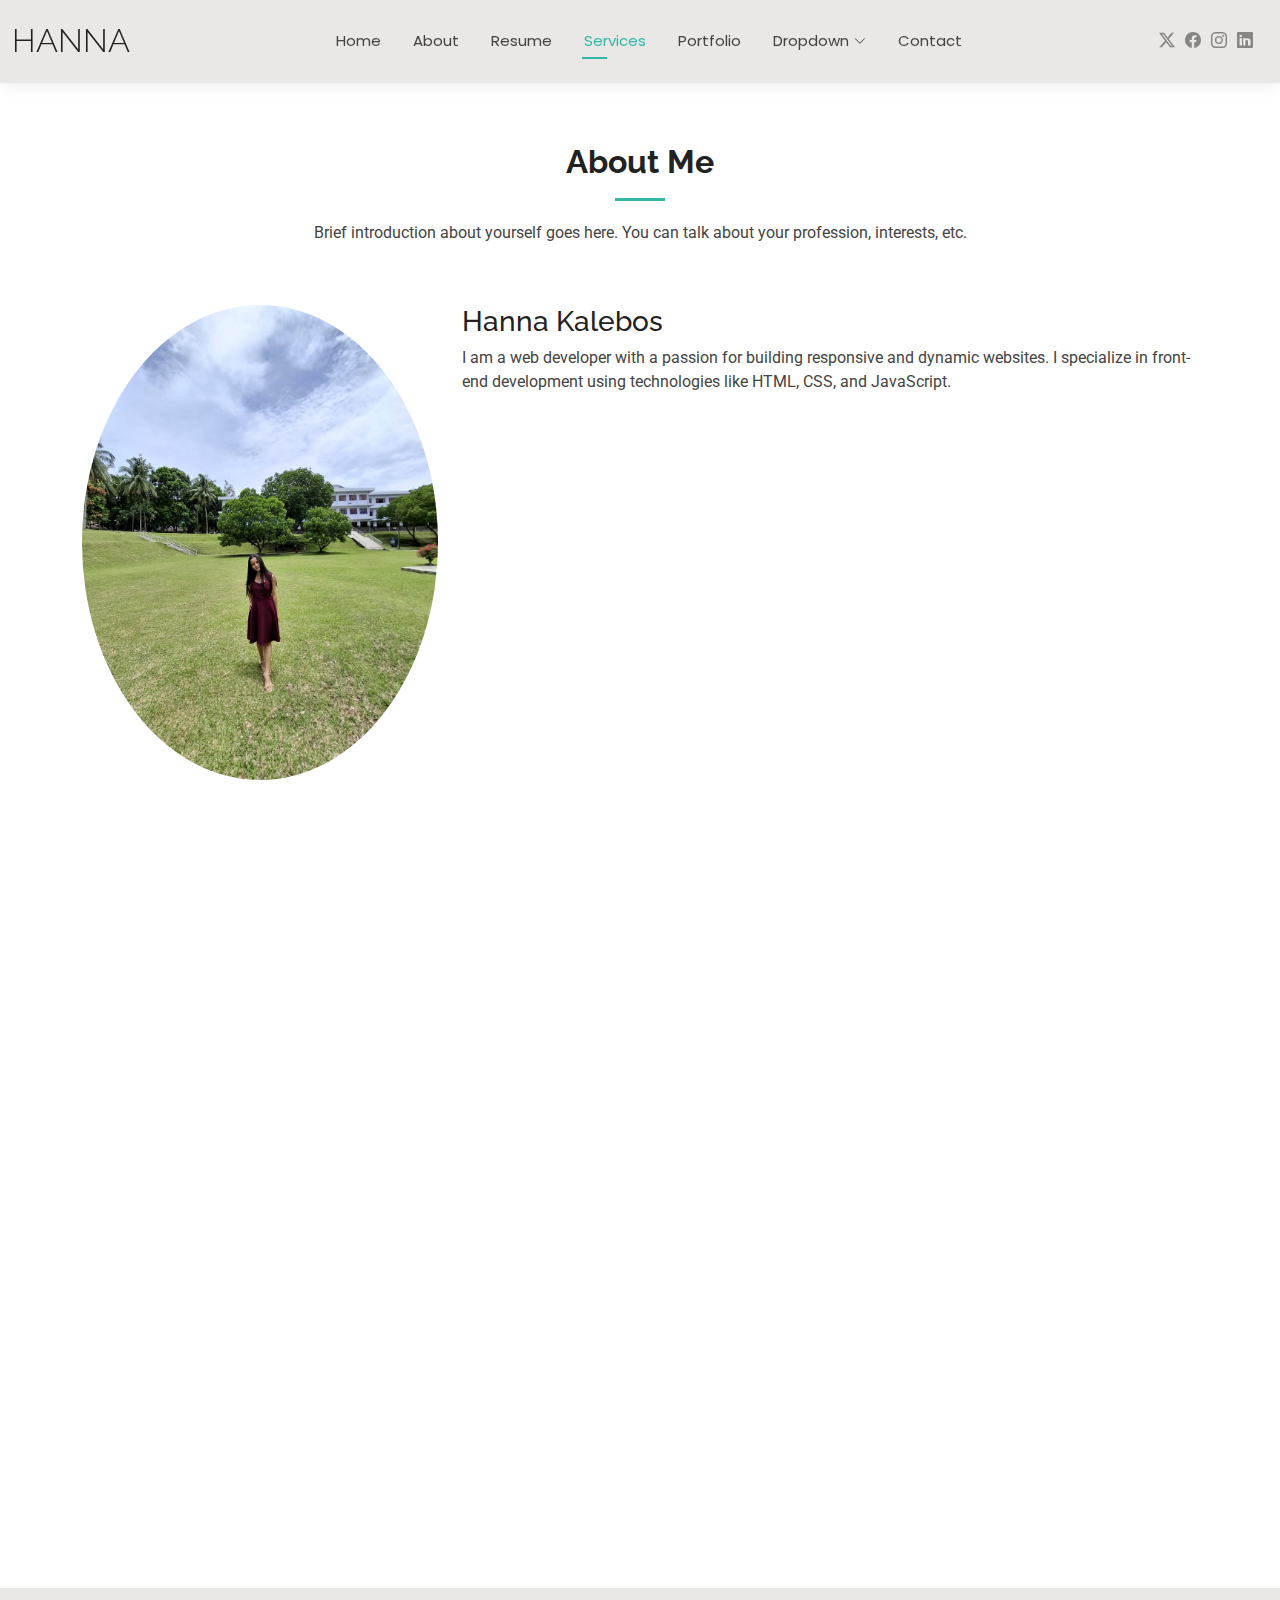
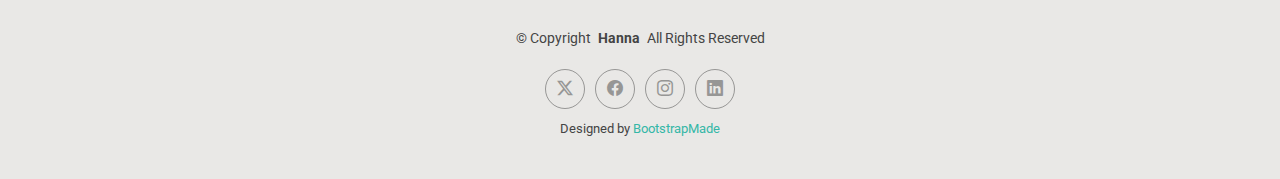
<file: services.html>
<!DOCTYPE html>
<html lang="en">

<head>
  <meta charset="utf-8">
  <meta content="width=device-width, initial-scale=1.0" name="viewport">
  <title>Services - Hanna Bootstrap Template</title>
  <meta name="description" content="">
  <meta name="keywords" content="">

  <!-- Favicons -->
  <link href="assets/img/favicon.png" rel="icon">
  <link href="assets/img/apple-touch-icon.png" rel="apple-touch-icon">

  <!-- Fonts -->
  <link href="https://fonts.googleapis.com" rel="preconnect">
  <link href="https://fonts.gstatic.com" rel="preconnect" crossorigin>
  <link href="https://fonts.googleapis.com/css2?family=Roboto:ital,wght@0,100;0,300;0,400;0,500;0,700;0,900;1,100;1,300;1,400;1,500;1,700;1,900&family=Poppins:ital,wght@0,100;0,200;0,300;0,400;0,500;0,600;0,700;0,800;0,900;1,100;1,200;1,300;1,400;1,500;1,600;1,700;1,800;1,900&family=Raleway:ital,wght@0,100;0,200;0,300;0,400;0,500;0,600;0,700;0,800;0,900;1,100;1,200;1,300;1,400;1,500;1,600;1,700;1,800;1,900&display=swap" rel="stylesheet">

  <!-- Vendor CSS Files -->
  <link href="assets/vendor/bootstrap/css/bootstrap.min.css" rel="stylesheet">
  <link href="assets/vendor/bootstrap-icons/bootstrap-icons.css" rel="stylesheet">
  <link href="assets/vendor/aos/aos.css" rel="stylesheet">
  <link href="assets/vendor/swiper/swiper-bundle.min.css" rel="stylesheet">
  <link href="assets/vendor/glightbox/css/glightbox.min.css" rel="stylesheet">

  <!-- Main CSS File -->
  <link href="assets/css/main.css" rel="stylesheet">

  <!-- =======================================================
  * Template Name: Hanna
  * Template URL: https://bootstrapmade.com/hanna-free-bootstrap-cv-resume-html-template/
  * Updated: Aug 07 2024 with Bootstrap v5.3.3
  * Author: BootstrapMade.com
  * License: https://bootstrapmade.com/license/
  ======================================================== -->
</head>

<body class="services-page">

  <header id="header" class="header d-flex align-items-center light-background sticky-top">
    <div class="container-fluid position-relative d-flex align-items-center justify-content-between">

      <a href="index.html" class="logo d-flex align-items-center me-auto me-xl-0">
        <!-- Uncomment the line below if you also wish to use an image logo -->
        <!-- <img src="assets/img/logo.png" alt=""> -->
        <h1 class="sitename">Hanna</h1>
      </a>

      <nav id="navmenu" class="navmenu">
        <ul>
          <li><a href="index.html">Home</a></li>
          <li><a href="about.html">About</a></li>
          <li><a href="resume.html">Resume</a></li>
          <li><a href="services.html" class="active">Services</a></li>
          <li><a href="portfolio.html">Portfolio</a></li>
          <li class="dropdown"><a href="#"><span>Dropdown</span> <i class="bi bi-chevron-down toggle-dropdown"></i></a>
            <ul>
              <li><a href="#">Dropdown 1</a></li>
              <li class="dropdown"><a href="#"><span>Deep Dropdown</span> <i class="bi bi-chevron-down toggle-dropdown"></i></a>
                <ul>
                  <li><a href="#">Deep Dropdown 1</a></li>
                  <li><a href="#">Deep Dropdown 2</a></li>
                  <li><a href="#">Deep Dropdown 3</a></li>
                  <li><a href="#">Deep Dropdown 4</a></li>
                  <li><a href="#">Deep Dropdown 5</a></li>
                </ul>
              </li>
              <li><a href="#">Dropdown 2</a></li>
              <li><a href="#">Dropdown 3</a></li>
              <li><a href="#">Dropdown 4</a></li>
            </ul>
          </li>
          <li><a href="contact.html">Contact</a></li>
        </ul>
        <i class="mobile-nav-toggle d-xl-none bi bi-list"></i>
      </nav>

      <div class="header-social-links">
        <a href="#" class="twitter"><i class="bi bi-twitter-x"></i></a>
        <a href="#" class="facebook"><i class="bi bi-facebook"></i></a>
        <a href="#" class="instagram"><i class="bi bi-instagram"></i></a>
        <a href="#" class="linkedin"><i class="bi bi-linkedin"></i></a>
      </div>

    </div>
  </header>

  <main class="main">

    <!-- Services Section -->
    <section id="about" class="about section">
      <div class="container section-title" data-aos="fade-up">
        <h2>About Me</h2>
        <p>Brief introduction about yourself goes here. You can talk about your profession, interests, etc.</p>
      </div>
      
      <div class="container">
        <div class="row">
          <div class="col-lg-4 col-md-6" data-aos="fade-up" data-aos-delay="100">
            <img src="assets/hanna/WhatsApp Image 2024-11-18 at 23.37.35.jpeg" alt="assets/hanna/WhatsApp Image 2024-11-18 at 23.37.35.jpeg" class="img-fluid rounded-circle">
          </div>
          <div class="col-lg-8 col-md-6" data-aos="fade-up" data-aos-delay="200">
            <h3>Hanna Kalebos</h3>
            <p>I am a web developer with a passion for building responsive and dynamic websites. I specialize in front-end development using technologies like HTML, CSS, and JavaScript.</p>
          </div>
        </div>
      </div>
    </section>
    

      <div class="container">

        <div class="row gy-4">

          <div class="col-lg-4 col-md-6" data-aos="fade-up" data-aos-delay="100">
            <div class="service-item item-cyan position-relative">
              <div class="icon">
                <i class="bi bi-person-circle"></i>
              </div>
              <a href="#" class="stretched-link">
                <h3>Profil Saya</h3>
              </a>
              <p>Saya adalah mahasiswa Sistem Informasi yang sedang mempelajari pengembangan perangkat lunak, kecerdasan buatan, dan desain antarmuka pengguna. Saya aktif mengerjakan proyek-proyek akademik dan memiliki minat besar dalam pengembangan aplikasi mobile dan web. Saya berkomitmen untuk terus belajar dan berkembang di bidang teknologi.</p>

            </div>
          </div><!-- End Service Item -->
        
          <div class="col-lg-4 col-md-6" data-aos="fade-up" data-aos-delay="200">
            <div class="service-item item-orange position-relative">
              <div class="icon">
                <i class="bi bi-briefcase"></i>
              </div>
              <a href="#" class="stretched-link">
                <h3>Pengalaman Akademik</h3>
              </a>
              <p>Saya seorang mahasiswa yang mengerjakan berbagai proyek akademik di bidang teknologi dan pengembangan perangkat lunak. Saya telah terlibat dalam beberapa proyek tim di kampus yang melibatkan pengembangan aplikasi web dan mobile, serta bekerja sama dengan rekan-rekan dari berbagai disiplin ilmu.</p> <!-- Mengubah deskripsi untuk menggambarkan pengalaman akademik atau proyek yang relevan -->
            </div>
          </div><!-- End Service Item -->
        
          <div class="col-lg-4 col-md-6" data-aos="fade-up" data-aos-delay="300">
            <div class="service-item item-teal position-relative">
              <div class="icon">
                <i class="bi bi-award"></i>
              </div>
              <a href="#" class="stretched-link">
                <h3>Minat & Hobi</h3>
              </a>
              <p>Saya memiliki minat yang besar dalam teknologi, terutama dalam pengembangan desain antarmuka pengguna. Selain itu, saya juga menyukai fotografi dan gaming sebagai cara untuk bersantai dan mengeksplorasi kreativitas saya.</p>
            </div>
          </div><!-- End Service Item -->
        
          <div class="col-lg-4 col-md-6" data-aos="fade-up" data-aos-delay="400">
            <div class="service-item item-red position-relative">
              <div class="icon">
                <i class="bi bi-gear"></i>
              </div>
              <a href="#" class="stretched-link">
                <h3>Keahlian</h3>
              </a>
              <p>Saya memiliki sedikit keahlian dalam pemrograman web (HTML, CSS, JavaScript), pengembangan aplikasi (React, Node.js), dan desain responsif. Saya juga berpengalaman dalam menggunakan alat kolaborasi seperti Git.</p>
            </div>
          </div><!-- End Service Item -->
        
          <div class="col-lg-4 col-md-6" data-aos="fade-up" data-aos-delay="500">
            <div class="service-item item-indigo position-relative">
              <div class="icon">
                <i class="bi bi-emoji-heart-eyes"></i>
              </div>
              <a href="#" class="stretched-link">
                <h3>Minat Pribadi</h3>
              </a>
              <p>Saya memiliki minat terhadap olahraga, khususnya Yoga dan saya juga suka Fotografi. Selain itu, saya juga berfokus pada gaya hidup sehat dan aktif, yang membantu saya tetap produktif dan terinspirasi dalam kehidupan sehari-hari.</p>
            </div>
          </div><!-- End Service Item -->
        
        </div>
        

        <div class="col-lg-4 col-md-6" data-aos="fade-up" data-aos-delay="600">
          <div class="service-item item-pink position-relative">
            <div class="icon">
              <i class="bi bi-person-circle"></i> <!-- Ikon profil -->
            </div>
            <a href="#" class="stretched-link">
              <h3>Tentang Saya</h3> <!-- Judul Tentang Saya -->
            </a>
            <p>Saya seorang mahasiswa dalam mempelajari teknologi dan pengembangan perangkat lunak. Dengan ketertarikan dalam desain web dan pemrograman, saya berfokus pada pengembangan keterampilan dan berusaha untuk menciptakan solusi kreatif di dunia digital.</p> <!-- Deskripsi yang lebih sesuai untuk seorang pelajar -->
            <a href="#" class="stretched-link"></a>
          </div>
        </div><!-- End Service Item -->
        

        </div>

      </div>

    </section><!-- /Services Section -->

  </main>

  <footer id="footer" class="footer light-background">

    <div class="container">
      <div class="copyright text-center ">
        <p>© <span>Copyright</span> <strong class="px-1 sitename">Hanna</strong> <span>All Rights Reserved<br></span></p>
      </div>
      <div class="social-links d-flex justify-content-center">
        <a href=""><i class="bi bi-twitter-x"></i></a>
        <a href=""><i class="bi bi-facebook"></i></a>
        <a href=""><i class="bi bi-instagram"></i></a>
        <a href=""><i class="bi bi-linkedin"></i></a>
      </div>
      <div class="credits">
        <!-- All the links in the footer should remain intact. -->
        <!-- You can delete the links only if you've purchased the pro version. -->
        <!-- Licensing information: https://bootstrapmade.com/license/ -->
        <!-- Purchase the pro version with working PHP/AJAX contact form: [buy-url] -->
        Designed by <a href="https://bootstrapmade.com/">BootstrapMade</a>
      </div>
    </div>

  </footer>

  <!-- Scroll Top -->
  <a href="#" id="scroll-top" class="scroll-top d-flex align-items-center justify-content-center"><i class="bi bi-arrow-up-short"></i></a>

  <!-- Preloader -->
  <div id="preloader"></div>

  <!-- Vendor JS Files -->
  <script src="assets/vendor/bootstrap/js/bootstrap.bundle.min.js"></script>
  <script src="assets/vendor/php-email-form/validate.js"></script>
  <script src="assets/vendor/aos/aos.js"></script>
  <script src="assets/vendor/waypoints/noframework.waypoints.js"></script>
  <script src="assets/vendor/purecounter/purecounter_vanilla.js"></script>
  <script src="assets/vendor/swiper/swiper-bundle.min.js"></script>
  <script src="assets/vendor/glightbox/js/glightbox.min.js"></script>
  <script src="assets/vendor/imagesloaded/imagesloaded.pkgd.min.js"></script>
  <script src="assets/vendor/isotope-layout/isotope.pkgd.min.js"></script>

  <!-- Main JS File -->
  <script src="assets/js/main.js"></script>

</body>

</html>
</file>
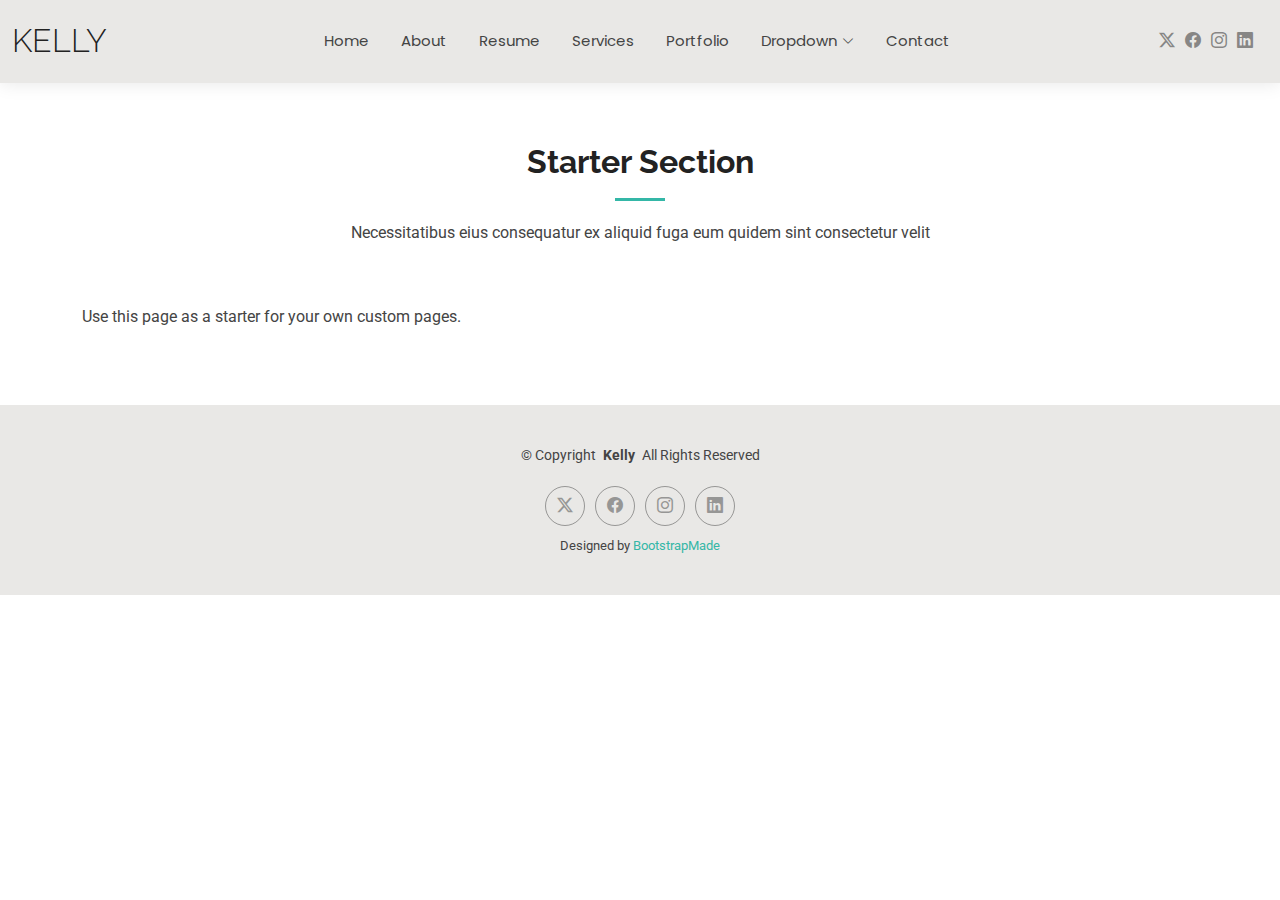
<file: starter-page.html>
<!DOCTYPE html>
<html lang="en">

<head>
  <meta charset="utf-8">
  <meta content="width=device-width, initial-scale=1.0" name="viewport">
  <title>Starter Page - Hanna Bootstrap Template</title>
  <meta name="description" content="">
  <meta name="keywords" content="">

  <!-- Favicons -->
  <link href="assets/img/favicon.png" rel="icon">
  <link href="assets/img/apple-touch-icon.png" rel="apple-touch-icon">

  <!-- Fonts -->
  <link href="https://fonts.googleapis.com" rel="preconnect">
  <link href="https://fonts.gstatic.com" rel="preconnect" crossorigin>
  <link href="https://fonts.googleapis.com/css2?family=Roboto:ital,wght@0,100;0,300;0,400;0,500;0,700;0,900;1,100;1,300;1,400;1,500;1,700;1,900&family=Poppins:ital,wght@0,100;0,200;0,300;0,400;0,500;0,600;0,700;0,800;0,900;1,100;1,200;1,300;1,400;1,500;1,600;1,700;1,800;1,900&family=Raleway:ital,wght@0,100;0,200;0,300;0,400;0,500;0,600;0,700;0,800;0,900;1,100;1,200;1,300;1,400;1,500;1,600;1,700;1,800;1,900&display=swap" rel="stylesheet">

  <!-- Vendor CSS Files -->
  <link href="assets/vendor/bootstrap/css/bootstrap.min.css" rel="stylesheet">
  <link href="assets/vendor/bootstrap-icons/bootstrap-icons.css" rel="stylesheet">
  <link href="assets/vendor/aos/aos.css" rel="stylesheet">
  <link href="assets/vendor/swiper/swiper-bundle.min.css" rel="stylesheet">
  <link href="assets/vendor/glightbox/css/glightbox.min.css" rel="stylesheet">

  <!-- Main CSS File -->
  <link href="assets/css/main.css" rel="stylesheet">

  <!-- =======================================================
  * Template Name: Kelly
  * Template URL: https://bootstrapmade.com/kelly-free-bootstrap-cv-resume-html-template/
  * Updated: Aug 07 2024 with Bootstrap v5.3.3
  * Author: BootstrapMade.com
  * License: https://bootstrapmade.com/license/
  ======================================================== -->
</head>

<body class="starter-page-page">

  <header id="header" class="header d-flex align-items-center light-background sticky-top">
    <div class="container-fluid position-relative d-flex align-items-center justify-content-between">

      <a href="index.html" class="logo d-flex align-items-center me-auto me-xl-0">
        <!-- Uncomment the line below if you also wish to use an image logo -->
        <!-- <img src="assets/img/logo.png" alt=""> -->
        <h1 class="sitename">Kelly</h1>
      </a>

      <nav id="navmenu" class="navmenu">
        <ul>
          <li><a href="index.html">Home</a></li>
          <li><a href="about.html">About</a></li>
          <li><a href="resume.html">Resume</a></li>
          <li><a href="services.html">Services</a></li>
          <li><a href="portfolio.html">Portfolio</a></li>
          <li class="dropdown"><a href="#"><span>Dropdown</span> <i class="bi bi-chevron-down toggle-dropdown"></i></a>
            <ul>
              <li><a href="#">Dropdown 1</a></li>
              <li class="dropdown"><a href="#"><span>Deep Dropdown</span> <i class="bi bi-chevron-down toggle-dropdown"></i></a>
                <ul>
                  <li><a href="#">Deep Dropdown 1</a></li>
                  <li><a href="#">Deep Dropdown 2</a></li>
                  <li><a href="#">Deep Dropdown 3</a></li>
                  <li><a href="#">Deep Dropdown 4</a></li>
                  <li><a href="#">Deep Dropdown 5</a></li>
                </ul>
              </li>
              <li><a href="#">Dropdown 2</a></li>
              <li><a href="#">Dropdown 3</a></li>
              <li><a href="#">Dropdown 4</a></li>
            </ul>
          </li>
          <li><a href="contact.html">Contact</a></li>
        </ul>
        <i class="mobile-nav-toggle d-xl-none bi bi-list"></i>
      </nav>

      <div class="header-social-links">
        <a href="#" class="twitter"><i class="bi bi-twitter-x"></i></a>
        <a href="#" class="facebook"><i class="bi bi-facebook"></i></a>
        <a href="#" class="instagram"><i class="bi bi-instagram"></i></a>
        <a href="#" class="linkedin"><i class="bi bi-linkedin"></i></a>
      </div>

    </div>
  </header>

  <main class="main">

    <!-- Starter Section Section -->
    <section id="starter-section" class="starter-section section">

      <!-- Section Title -->
      <div class="container section-title" data-aos="fade-up">
        <h2>Starter Section</h2>
        <p>Necessitatibus eius consequatur ex aliquid fuga eum quidem sint consectetur velit</p>
      </div><!-- End Section Title -->

      <div class="container" data-aos="fade-up">
        <p>Use this page as a starter for your own custom pages.</p>
      </div>

    </section><!-- /Starter Section Section -->

  </main>

  <footer id="footer" class="footer light-background">

    <div class="container">
      <div class="copyright text-center ">
        <p>© <span>Copyright</span> <strong class="px-1 sitename">Kelly</strong> <span>All Rights Reserved<br></span></p>
      </div>
      <div class="social-links d-flex justify-content-center">
        <a href=""><i class="bi bi-twitter-x"></i></a>
        <a href=""><i class="bi bi-facebook"></i></a>
        <a href=""><i class="bi bi-instagram"></i></a>
        <a href=""><i class="bi bi-linkedin"></i></a>
      </div>
      <div class="credits">
        <!-- All the links in the footer should remain intact. -->
        <!-- You can delete the links only if you've purchased the pro version. -->
        <!-- Licensing information: https://bootstrapmade.com/license/ -->
        <!-- Purchase the pro version with working PHP/AJAX contact form: [buy-url] -->
        Designed by <a href="https://bootstrapmade.com/">BootstrapMade</a>
      </div>
    </div>

  </footer>

  <!-- Scroll Top -->
  <a href="#" id="scroll-top" class="scroll-top d-flex align-items-center justify-content-center"><i class="bi bi-arrow-up-short"></i></a>

  <!-- Preloader -->
  <div id="preloader"></div>

  <!-- Vendor JS Files -->
  <script src="assets/vendor/bootstrap/js/bootstrap.bundle.min.js"></script>
  <script src="assets/vendor/php-email-form/validate.js"></script>
  <script src="assets/vendor/aos/aos.js"></script>
  <script src="assets/vendor/waypoints/noframework.waypoints.js"></script>
  <script src="assets/vendor/purecounter/purecounter_vanilla.js"></script>
  <script src="assets/vendor/swiper/swiper-bundle.min.js"></script>
  <script src="assets/vendor/glightbox/js/glightbox.min.js"></script>
  <script src="assets/vendor/imagesloaded/imagesloaded.pkgd.min.js"></script>
  <script src="assets/vendor/isotope-layout/isotope.pkgd.min.js"></script>

  <!-- Main JS File -->
  <script src="assets/js/main.js"></script>

</body>

</html>
</file>
<file: assets/css/main.css>
/**
* Template Name: Hanna
* Template URL: https://bootstrapmade.com/Hanna-free-bootstrap-cv-resume-html-template/
* Updated: Aug 07 2024 with Bootstrap v5.3.3
* Author: BootstrapMade.com
* License: https://bootstrapmade.com/license/
*/

/*--------------------------------------------------------------
# Font & Color Variables
# Help: https://bootstrapmade.com/color-system/
--------------------------------------------------------------*/
/* Fonts */
:root {
  --default-font: "Roboto",  system-ui, -apple-system, "Segoe UI", Roboto, "Helvetica Neue", Arial, "Noto Sans", "Liberation Sans", sans-serif, "Apple Color Emoji", "Segoe UI Emoji", "Segoe UI Symbol", "Noto Color Emoji";
  --heading-font: "Raleway",  sans-serif;
  --nav-font: "Poppins",  sans-serif;
}

/* Global Colors - The following color variables are used throughout the website. Updating them here will change the color scheme of the entire website */
:root { 
  --background-color: #ffffff; /* Background color for the entire website, including individual sections */
  --default-color: #444444; /* Default color used for the majority of the text content across the entire website */
  --heading-color: #222222; /* Color for headings, subheadings and title throughout the website */
  --accent-color: #34b7a7; /* Accent color that represents your brand on the website. It's used for buttons, links, and other elements that need to stand out */
  --surface-color: #ffffff; /* The surface color is used as a background of boxed elements within sections, such as cards, icon boxes, or other elements that require a visual separation from the global background. */
  --contrast-color: #ffffff; /* Contrast color for text, ensuring readability against backgrounds of accent, heading, or default colors. */
}

/* Nav Menu Colors - The following color variables are used specifically for the navigation menu. They are separate from the global colors to allow for more customization options */
:root {
  --nav-color: #444444;  /* The default color of the main navmenu links */
  --nav-hover-color: #34b7a7; /* Applied to main navmenu links when they are hovered over or active */
  --nav-mobile-background-color: #ffffff; /* Used as the background color for mobile navigation menu */
  --nav-dropdown-background-color: #ffffff; /* Used as the background color for dropdown items that appear when hovering over primary navigation items */
  --nav-dropdown-color: #444444; /* Used for navigation links of the dropdown items in the navigation menu. */
  --nav-dropdown-hover-color: #34b7a7; /* Similar to --nav-hover-color, this color is applied to dropdown navigation links when they are hovered over. */
}

/* Color Presets - These classes override global colors when applied to any section or element, providing reuse of the sam color scheme. */

.light-background {
  --background-color: #e9e8e6;
  --surface-color: #ffffff;
}

.dark-background {
  --background-color: #060606;
  --default-color: #ffffff;
  --heading-color: #ffffff;
  --surface-color: #252525;
  --contrast-color: #ffffff;
}

/* Smooth scroll */
:root {
  scroll-behavior: smooth;
}

/*--------------------------------------------------------------
# General Styling & Shared Classes
--------------------------------------------------------------*/
body {
  color: var(--default-color);
  background-color: var(--background-color);
  font-family: var(--default-font);
}

a {
  color: var(--accent-color);
  text-decoration: none;
  transition: 0.3s;
}

a:hover {
  color: color-mix(in srgb, var(--accent-color), transparent 25%);
  text-decoration: none;
}

h1,
h2,
h3,
h4,
h5,
h6 {
  color: var(--heading-color);
  font-family: var(--heading-font);
}

/* PHP Email Form Messages
------------------------------*/
.php-email-form .error-message {
  display: none;
  background: #df1529;
  color: #ffffff;
  text-align: left;
  padding: 15px;
  margin-bottom: 24px;
  font-weight: 600;
}

.php-email-form .sent-message {
  display: none;
  color: #ffffff;
  background: #059652;
  text-align: center;
  padding: 15px;
  margin-bottom: 24px;
  font-weight: 600;
}

.php-email-form .loading {
  display: none;
  background: var(--surface-color);
  text-align: center;
  padding: 15px;
  margin-bottom: 24px;
}

.php-email-form .loading:before {
  content: "";
  display: inline-block;
  border-radius: 50%;
  width: 24px;
  height: 24px;
  margin: 0 10px -6px 0;
  border: 3px solid var(--accent-color);
  border-top-color: var(--surface-color);
  animation: php-email-form-loading 1s linear infinite;
}

@keyframes php-email-form-loading {
  0% {
    transform: rotate(0deg);
  }

  100% {
    transform: rotate(360deg);
  }
}

/*--------------------------------------------------------------
# Global Header
--------------------------------------------------------------*/
.header {
  color: var(--default-color);
  background-color: var(--background-color);
  padding: 15px 0;
  transition: all 0.5s;
  z-index: 997;
  box-shadow: 0px 0 18px rgba(0, 0, 0, 0.1);
}

.header .logo {
  line-height: 1;
}

.header .logo img {
  max-height: 36px;
  margin-right: 8px;
}

.header .logo h1 {
  font-size: 32px;
  margin: 0;
  font-weight: 300;
  text-transform: uppercase;
  color: var(--heading-color);
}

.header .header-social-links {
  padding-right: 15px;
}

.header .header-social-links a {
  color: color-mix(in srgb, var(--default-color), transparent 40%);
  padding-left: 6px;
  display: inline-block;
  transition: 0.3s;
  font-size: 16px;
}

.header .header-social-links a:hover {
  color: var(--accent-color);
}

.header .header-social-links a i {
  line-height: 0px;
}

@media (max-width: 1200px) {
  .header .logo {
    order: 1;
  }

  .header .header-social-links {
    order: 2;
  }

  .header .navmenu {
    order: 3;
  }
}

/*--------------------------------------------------------------
# Navigation Menu
--------------------------------------------------------------*/
/* Desktop Navigation */
@media (min-width: 1200px) {
  .navmenu {
    padding: 0;
  }

  .navmenu ul {
    margin: 0;
    padding: 0;
    display: flex;
    list-style: none;
    align-items: center;
  }

  .navmenu li {
    position: relative;
  }

  .navmenu>ul>li {
    white-space: nowrap;
    padding: 15px 14px;
  }

  .navmenu>ul>li:last-child {
    padding-right: 0;
  }

  .navmenu a,
  .navmenu a:focus {
    color: var(--nav-color);
    font-size: 15px;
    padding: 0 2px;
    font-family: var(--nav-font);
    font-weight: 400;
    display: flex;
    align-items: center;
    justify-content: space-between;
    white-space: nowrap;
    transition: 0.3s;
    position: relative;
  }

  .navmenu a i,
  .navmenu a:focus i {
    font-size: 12px;
    line-height: 0;
    margin-left: 5px;
    transition: 0.3s;
  }

  .navmenu>ul>li>a:before {
    content: "";
    position: absolute;
    height: 2px;
    bottom: -6px;
    left: 0;
    background-color: var(--nav-hover-color);
    visibility: hidden;
    width: 0px;
    transition: all 0.3s ease-in-out 0s;
  }

  .navmenu a:hover:before,
  .navmenu li:hover>a:before,
  .navmenu .active:before {
    visibility: visible;
    width: 25px;
  }

  .navmenu li:hover>a,
  .navmenu .active,
  .navmenu .active:focus {
    color: var(--nav-hover-color);
  }

  .navmenu .dropdown ul {
    margin: 0;
    padding: 10px 0;
    background: var(--nav-dropdown-background-color);
    display: block;
    position: absolute;
    visibility: hidden;
    left: 14px;
    top: 130%;
    opacity: 0;
    transition: 0.3s;
    border-radius: 4px;
    z-index: 99;
    box-shadow: 0px 0px 30px rgba(0, 0, 0, 0.1);
  }

  .navmenu .dropdown ul li {
    min-width: 200px;
  }

  .navmenu .dropdown ul a {
    padding: 10px 20px;
    font-size: 15px;
    text-transform: none;
    color: var(--nav-dropdown-color);
  }

  .navmenu .dropdown ul a i {
    font-size: 12px;
  }

  .navmenu .dropdown ul a:hover,
  .navmenu .dropdown ul .active:hover,
  .navmenu .dropdown ul li:hover>a {
    color: var(--nav-dropdown-hover-color);
  }

  .navmenu .dropdown:hover>ul {
    opacity: 1;
    top: 100%;
    visibility: visible;
  }

  .navmenu .dropdown .dropdown ul {
    top: 0;
    left: -90%;
    visibility: hidden;
  }

  .navmenu .dropdown .dropdown:hover>ul {
    opacity: 1;
    top: 0;
    left: -100%;
    visibility: visible;
  }
}

/* Mobile Navigation */
@media (max-width: 1199px) {
  .mobile-nav-toggle {
    color: var(--nav-color);
    font-size: 28px;
    line-height: 0;
    margin-right: 10px;
    cursor: pointer;
    transition: color 0.3s;
  }

  .navmenu {
    padding: 0;
    z-index: 9997;
  }

  .navmenu ul {
    display: none;
    list-style: none;
    position: absolute;
    inset: 60px 20px 20px 20px;
    padding: 10px 0;
    margin: 0;
    border-radius: 6px;
    background-color: var(--nav-mobile-background-color);
    border: 1px solid color-mix(in srgb, var(--default-color), transparent 90%);
    box-shadow: none;
    overflow-y: auto;
    transition: 0.3s;
    z-index: 9998;
  }

  .navmenu a,
  .navmenu a:focus {
    color: var(--nav-dropdown-color);
    padding: 10px 20px;
    font-family: var(--nav-font);
    font-size: 17px;
    font-weight: 500;
    display: flex;
    align-items: center;
    justify-content: space-between;
    white-space: nowrap;
    transition: 0.3s;
  }

  .navmenu a i,
  .navmenu a:focus i {
    font-size: 12px;
    line-height: 0;
    margin-left: 5px;
    width: 30px;
    height: 30px;
    display: flex;
    align-items: center;
    justify-content: center;
    border-radius: 50%;
    transition: 0.3s;
    background-color: color-mix(in srgb, var(--accent-color), transparent 90%);
  }

  .navmenu a i:hover,
  .navmenu a:focus i:hover {
    background-color: var(--accent-color);
    color: var(--contrast-color);
  }

  .navmenu a:hover,
  .navmenu .active,
  .navmenu .active:focus {
    color: var(--nav-dropdown-hover-color);
  }

  .navmenu .active i,
  .navmenu .active:focus i {
    background-color: var(--accent-color);
    color: var(--contrast-color);
    transform: rotate(180deg);
  }

  .navmenu .dropdown ul {
    position: static;
    display: none;
    z-index: 99;
    padding: 10px 0;
    margin: 10px 20px;
    background-color: var(--nav-dropdown-background-color);
    transition: all 0.5s ease-in-out;
  }

  .navmenu .dropdown ul ul {
    background-color: rgba(33, 37, 41, 0.1);
  }

  .navmenu .dropdown>.dropdown-active {
    display: block;
    background-color: rgba(33, 37, 41, 0.03);
  }

  .mobile-nav-active {
    overflow: hidden;
  }

  .mobile-nav-active .mobile-nav-toggle {
    color: #fff;
    position: absolute;
    font-size: 32px;
    top: 15px;
    right: 15px;
    margin-right: 0;
    z-index: 9999;
  }

  .mobile-nav-active .navmenu {
    position: fixed;
    overflow: hidden;
    inset: 0;
    background: rgba(33, 37, 41, 0.8);
    transition: 0.3s;
  }

  .mobile-nav-active .navmenu>ul {
    display: block;
  }
}

/*--------------------------------------------------------------
# Global Footer
--------------------------------------------------------------*/
.footer {
  color: var(--default-color);
  background-color: var(--background-color);
  font-size: 14px;
  padding: 40px 0;
  position: relative;
}

.footer .copyright p {
  margin-bottom: 0;
}

.footer .social-links {
  margin-top: 20px;
}

.footer .social-links a {
  display: flex;
  align-items: center;
  justify-content: center;
  width: 40px;
  height: 40px;
  border-radius: 50%;
  border: 1px solid color-mix(in srgb, var(--default-color), transparent 50%);
  font-size: 16px;
  color: color-mix(in srgb, var(--default-color), transparent 50%);
  margin: 0 5px;
  transition: 0.3s;
}

.footer .social-links a:hover {
  color: var(--accent-color);
  border-color: var(--accent-color);
}

.footer .credits {
  margin-top: 10px;
  font-size: 13px;
  text-align: center;
}

/*--------------------------------------------------------------
# Preloader
--------------------------------------------------------------*/
#preloader {
  position: fixed;
  inset: 0;
  z-index: 9999;
  overflow: hidden;
  background-color: var(--background-color);
  transition: all 0.6s ease-out;
  width: 100%;
  height: 100vh;
}

#preloader:before,
#preloader:after {
  content: "";
  position: absolute;
  border: 4px solid var(--accent-color);
  border-radius: 50%;
  animation: animate-preloader 2s cubic-bezier(0, 0.2, 0.8, 1) infinite;
}

#preloader:after {
  animation-delay: -0.5s;
}

@keyframes animate-preloader {
  0% {
    width: 10px;
    height: 10px;
    top: calc(50% - 5px);
    left: calc(50% - 5px);
    opacity: 1;
  }

  100% {
    width: 72px;
    height: 72px;
    top: calc(50% - 36px);
    left: calc(50% - 36px);
    opacity: 0;
  }
}

/*--------------------------------------------------------------
# Scroll Top Button
--------------------------------------------------------------*/
.scroll-top {
  position: fixed;
  visibility: hidden;
  opacity: 0;
  right: 15px;
  bottom: -15px;
  z-index: 99999;
  background-color: var(--accent-color);
  width: 44px;
  height: 44px;
  border-radius: 50px;
  transition: all 0.4s;
}

.scroll-top i {
  font-size: 24px;
  color: var(--contrast-color);
  line-height: 0;
}

.scroll-top:hover {
  background-color: color-mix(in srgb, var(--accent-color), transparent 20%);
  color: var(--contrast-color);
}

.scroll-top.active {
  visibility: visible;
  opacity: 1;
  bottom: 15px;
}

/*--------------------------------------------------------------
# Disable aos animation delay on mobile devices
--------------------------------------------------------------*/
@media screen and (max-width: 768px) {
  [data-aos-delay] {
    transition-delay: 0 !important;
  }
}

/*--------------------------------------------------------------
# Global Page Titles & Breadcrumbs
--------------------------------------------------------------*/
.page-title {
  color: var(--default-color);
  background-color: var(--background-color);
  padding: 25px 0;
  position: relative;
  border-bottom: 1px solid color-mix(in srgb, var(--default-color), transparent 85%);
}

.page-title h1 {
  font-size: 24px;
  font-weight: 400;
}

.page-title .breadcrumbs ol {
  display: flex;
  flex-wrap: wrap;
  list-style: none;
  padding: 0;
  margin: 0;
  font-size: 14px;
  font-weight: 400;
}

.page-title .breadcrumbs ol li+li {
  padding-left: 10px;
}

.page-title .breadcrumbs ol li+li::before {
  content: "/";
  display: inline-block;
  padding-right: 10px;
  color: color-mix(in srgb, var(--default-color), transparent 70%);
}

/*--------------------------------------------------------------
# Global Sections
--------------------------------------------------------------*/
section,
.section {
  color: var(--default-color);
  background-color: var(--background-color);
  padding: 60px 0;
  scroll-margin-top: 100px;
  overflow: clip;
}

@media (max-width: 1199px) {

  section,
  .section {
    scroll-margin-top: 66px;
  }
}

/*--------------------------------------------------------------
# Global Section Titles
--------------------------------------------------------------*/
.section-title {
  text-align: center;
  padding-bottom: 60px;
  position: relative;
}

.section-title h2 {
  font-size: 32px;
  font-weight: 700;
  margin-bottom: 20px;
  padding-bottom: 20px;
  position: relative;
}

.section-title h2:after {
  content: "";
  position: absolute;
  display: block;
  width: 50px;
  height: 3px;
  background: var(--accent-color);
  left: 0;
  right: 0;
  bottom: 0;
  margin: auto;
}

.section-title p {
  margin-bottom: 0;
}

/*--------------------------------------------------------------
# Hero Section
--------------------------------------------------------------*/
.hero {
  width: 100%;
  min-height: calc(100vh - 82px);
  position: relative;
  padding: 80px 0;
  display: flex;
  align-items: center;
  justify-content: center;
}

@media (max-width: 1200px) {
  .hero {
    min-height: calc(100vh - 68px);
  }
}

.hero img {
  position: absolute;
  inset: 0;
  display: block;
  width: 100%;
  height: 100%;
  object-fit: cover;
  z-index: 1;
}

.hero .container {
  position: relative;
  z-index: 3;
}

.hero h2 {
  margin: 0;
  font-size: 48px;
  font-weight: 700;
}

.hero p {
  margin: 10px 0 0 0;
  font-size: 24px;
  color: var(--heading-color);
}

.hero .btn-get-started {
  color: var(--contrast-color);
  background: var(--accent-color);
  font-family: var(--heading-font);
  text-transform: uppercase;
  font-weight: 600;
  font-size: 12px;
  letter-spacing: 1px;
  display: inline-block;
  padding: 12px 40px;
  border-radius: 50px;
  transition: 0.5s;
  margin-top: 30px;
}

.hero .btn-get-started:hover {
  background: color-mix(in srgb, var(--accent-color) 90%, white 20%);
}

@media (max-width: 768px) {
  .hero h2 {
    font-size: 32px;
  }

  .hero p {
    font-size: 18px;
  }
}

/*--------------------------------------------------------------
# About Section
--------------------------------------------------------------*/
.about .content h2 {
  font-weight: 700;
  font-size: 24px;
}

.about .content ul {
  list-style: none;
  padding: 0;
}

.about .content ul li {
  margin-bottom: 20px;
  display: flex;
  align-items: center;
}

.about .content ul strong {
  margin-right: 10px;
}

.about .content ul i {
  font-size: 16px;
  margin-right: 5px;
  color: var(--accent-color);
  line-height: 0;
}

/*--------------------------------------------------------------
# Skills Section
--------------------------------------------------------------*/
.skills .progress {
  height: 60px;
  display: block;
  background: none;
  border-radius: 0;
}

.skills .progress .skill {
  color: var(--heading-color);
  padding: 0;
  margin: 0 0 6px 0;
  text-transform: uppercase;
  display: block;
  font-weight: 600;
  font-family: var(--heading-font);
}

.skills .progress .skill .val {
  float: right;
  font-style: normal;
}

.skills .progress-bar-wrap {
  background: color-mix(in srgb, var(--default-color), transparent 90%);
  height: 10px;
}

.skills .progress-bar {
  width: 1px;
  height: 10px;
  transition: 0.9s;
  background-color: var(--accent-color);
}

/*--------------------------------------------------------------
# Stats Section
--------------------------------------------------------------*/
.stats .stats-item {
  padding: 30px;
  width: 100%;
}

.stats .stats-item span {
  color: var(--heading-color);
  font-size: 48px;
  display: block;
  font-weight: 700;
  margin-bottom: 20px;
  padding-bottom: 20px;
  position: relative;
}

.stats .stats-item span:after {
  content: "";
  position: absolute;
  display: block;
  width: 25px;
  height: 3px;
  background: var(--accent-color);
  left: 0;
  right: 0;
  bottom: 0;
  margin: auto;
}

.stats .stats-item p {
  color: color-mix(in srgb, var(--default-color), transparent 40%);
  padding: 0;
  margin: 0;
  font-family: var(--heading-font);
  font-weight: 500;
}

/*--------------------------------------------------------------
# Testimonials Section
--------------------------------------------------------------*/
.testimonials .section-header {
  margin-bottom: 40px;
}

.testimonials .testimonials-carousel,
.testimonials .testimonials-slider {
  overflow: hidden;
}

.testimonials .testimonial-item {
  text-align: center;
}

.testimonials .testimonial-item .testimonial-img {
  width: 120px;
  border-radius: 50%;
  border: 4px solid var(--background-color);
  margin: 0 auto;
}

.testimonials .testimonial-item h3 {
  font-size: 20px;
  font-weight: bold;
  margin: 10px 0 5px 0;
}

.testimonials .testimonial-item h4 {
  font-size: 14px;
  color: color-mix(in srgb, var(--default-color), transparent 40%);
  margin: 0 0 15px 0;
}

.testimonials .testimonial-item .stars {
  margin-bottom: 15px;
}

.testimonials .testimonial-item .stars i {
  color: #ffc107;
  margin: 0 1px;
}

.testimonials .testimonial-item .quote-icon-left,
.testimonials .testimonial-item .quote-icon-right {
  color: color-mix(in srgb, var(--accent-color), transparent 50%);
  font-size: 26px;
  line-height: 0;
}

.testimonials .testimonial-item .quote-icon-left {
  display: inline-block;
  left: -5px;
  position: relative;
}

.testimonials .testimonial-item .quote-icon-right {
  display: inline-block;
  right: -5px;
  position: relative;
  top: 10px;
  transform: scale(-1, -1);
}

.testimonials .testimonial-item p {
  font-style: italic;
  margin: 0 auto 15px auto;
}

.testimonials .swiper-wrapper {
  height: auto;
}

.testimonials .swiper-pagination {
  margin-top: 20px;
  position: relative;
}

.testimonials .swiper-pagination .swiper-pagination-bullet {
  width: 12px;
  height: 12px;
  opacity: 1;
  background-color: color-mix(in srgb, var(--default-color), transparent 85%);
}

.testimonials .swiper-pagination .swiper-pagination-bullet-active {
  background-color: var(--accent-color);
}

@media (min-width: 992px) {
  .testimonials .testimonial-item p {
    width: 80%;
  }
}

/*--------------------------------------------------------------
# Resume Section
--------------------------------------------------------------*/
.resume .resume-title {
  color: var(--heading-color);
  font-size: 26px;
  font-weight: 700;
  margin-top: 20px;
  margin-bottom: 20px;
}

.resume .resume-item {
  padding: 0 0 20px 20px;
  margin-top: -2px;
  border-left: 2px solid var(--accent-color);
  position: relative;
}

.resume .resume-item h4 {
  line-height: 18px;
  font-size: 18px;
  font-weight: 600;
  text-transform: uppercase;
  color: color-mix(in srgb, var(--default-color), transparent 20%);
  margin-bottom: 10px;
}

.resume .resume-item h5 {
  font-size: 16px;
  padding: 5px 15px;
  display: inline-block;
  font-weight: 600;
  margin-bottom: 10px;
}

.resume .resume-item ul {
  padding-left: 20px;
}

.resume .resume-item ul li {
  padding-bottom: 10px;
}

.resume .resume-item:last-child {
  padding-bottom: 0;
}

.resume .resume-item::before {
  content: "";
  position: absolute;
  width: 16px;
  height: 16px;
  border-radius: 50px;
  left: -9px;
  top: 0;
  background: var(--background-color);
  border: 2px solid var(--accent-color);
}

/*--------------------------------------------------------------
# Services Section
--------------------------------------------------------------*/
.services .service-item {
  background-color: var(--surface-color);
  box-shadow: 0px 5px 90px 0px rgba(0, 0, 0, 0.1);
  height: 100%;
  padding: 60px 30px;
  text-align: center;
  transition: 0.3s;
  border-radius: 5px;
}

.services .service-item .icon {
  margin: 0 auto;
  width: 100px;
  height: 100px;
  display: flex;
  align-items: center;
  justify-content: center;
  transition: ease-in-out 0.3s;
  position: relative;
}

.services .service-item .icon i {
  font-size: 36px;
  transition: 0.5s;
  position: relative;
}

.services .service-item .icon svg {
  position: absolute;
  top: 0;
  left: 0;
}

.services .service-item .icon svg path {
  transition: 0.5s;
  fill: color-mix(in srgb, var(--default-color), transparent 95%);
}

.services .service-item h3 {
  font-weight: 700;
  margin: 10px 0 15px 0;
  font-size: 22px;
}

.services .service-item p {
  line-height: 24px;
  font-size: 14px;
  margin-bottom: 0;
}

.services .service-item:hover {
  box-shadow: 0px 5px 35px 0px rgba(0, 0, 0, 0.1);
}

.services .service-item.item-cyan i {
  color: #0dcaf0;
}

.services .service-item.item-cyan:hover .icon i {
  color: #fff;
}

.services .service-item.item-cyan:hover .icon path {
  fill: #0dcaf0;
}

.services .service-item.item-orange i {
  color: #fd7e14;
}

.services .service-item.item-orange:hover .icon i {
  color: #fff;
}

.services .service-item.item-orange:hover .icon path {
  fill: #fd7e14;
}

.services .service-item.item-teal i {
  color: #20c997;
}

.services .service-item.item-teal:hover .icon i {
  color: #fff;
}

.services .service-item.item-teal:hover .icon path {
  fill: #20c997;
}

.services .service-item.item-red i {
  color: #df1529;
}

.services .service-item.item-red:hover .icon i {
  color: #fff;
}

.services .service-item.item-red:hover .icon path {
  fill: #df1529;
}

.services .service-item.item-indigo i {
  color: #6610f2;
}

.services .service-item.item-indigo:hover .icon i {
  color: #fff;
}

.services .service-item.item-indigo:hover .icon path {
  fill: #6610f2;
}

.services .service-item.item-pink i {
  color: #f3268c;
}

.services .service-item.item-pink:hover .icon i {
  color: #fff;
}

.services .service-item.item-pink:hover .icon path {
  fill: #f3268c;
}

/*--------------------------------------------------------------
# Portfolio Section
--------------------------------------------------------------*/
.portfolio .portfolio-filters {
  padding: 0;
  margin: 0 auto 20px auto;
  list-style: none;
  text-align: center;
}

.portfolio .portfolio-filters li {
  cursor: pointer;
  display: inline-block;
  padding: 8px 20px 10px 20px;
  margin: 0;
  font-size: 15px;
  font-weight: 500;
  line-height: 1;
  margin-bottom: 5px;
  border-radius: 50px;
  transition: all 0.3s ease-in-out;
  font-family: var(--heading-font);
}

.portfolio .portfolio-filters li:hover,
.portfolio .portfolio-filters li.filter-active {
  color: var(--contrast-color);
  background-color: var(--accent-color);
}

.portfolio .portfolio-filters li:first-child {
  margin-left: 0;
}

.portfolio .portfolio-filters li:last-child {
  margin-right: 0;
}

@media (max-width: 575px) {
  .portfolio .portfolio-filters li {
    font-size: 14px;
    margin: 0 0 10px 0;
  }
}

.portfolio .portfolio-item {
  position: relative;
  overflow: hidden;
}

.portfolio .portfolio-item .portfolio-info {
  opacity: 0;
  position: absolute;
  left: 12px;
  right: 12px;
  bottom: -100%;
  z-index: 3;
  transition: all ease-in-out 0.5s;
  background: color-mix(in srgb, var(--surface-color), transparent 10%);
  padding: 15px;
}

.portfolio .portfolio-item .portfolio-info h4 {
  font-size: 18px;
  font-weight: 600;
  padding-right: 50px;
}

.portfolio .portfolio-item .portfolio-info p {
  color: color-mix(in srgb, var(--default-color), transparent 30%);
  font-size: 14px;
  margin-bottom: 0;
  padding-right: 50px;
}

.portfolio .portfolio-item .portfolio-info .preview-link,
.portfolio .portfolio-item .portfolio-info .details-link {
  position: absolute;
  right: 50px;
  font-size: 24px;
  top: calc(50% - 14px);
  color: color-mix(in srgb, var(--default-color), transparent 30%);
  transition: 0.3s;
  line-height: 0;
}

.portfolio .portfolio-item .portfolio-info .preview-link:hover,
.portfolio .portfolio-item .portfolio-info .details-link:hover {
  color: var(--accent-color);
}

.portfolio .portfolio-item .portfolio-info .details-link {
  right: 14px;
  font-size: 28px;
}

.portfolio .portfolio-item:hover .portfolio-info {
  opacity: 1;
  bottom: 0;
}

/*--------------------------------------------------------------
# Portfolio Details Section
--------------------------------------------------------------*/
.portfolio-details .portfolio-details-slider img {
  width: 100%;
}

.portfolio-details .portfolio-details-slider .swiper-pagination {
  margin-top: 20px;
  position: relative;
}

.portfolio-details .portfolio-details-slider .swiper-pagination .swiper-pagination-bullet {
  width: 12px;
  height: 12px;
  background-color: color-mix(in srgb, var(--default-color), transparent 85%);
  opacity: 1;
}

.portfolio-details .portfolio-details-slider .swiper-pagination .swiper-pagination-bullet-active {
  background-color: var(--accent-color);
}

.portfolio-details .portfolio-info {
  background-color: var(--surface-color);
  padding: 30px;
  box-shadow: 0px 0 30px rgba(0, 0, 0, 0.1);
}

.portfolio-details .portfolio-info h3 {
  font-size: 22px;
  font-weight: 700;
  margin-bottom: 20px;
  padding-bottom: 20px;
  border-bottom: 1px solid color-mix(in srgb, var(--default-color), transparent 85%);
}

.portfolio-details .portfolio-info ul {
  list-style: none;
  padding: 0;
  font-size: 15px;
}

.portfolio-details .portfolio-info ul li+li {
  margin-top: 10px;
}

.portfolio-details .portfolio-description {
  padding-top: 30px;
}

.portfolio-details .portfolio-description h2 {
  font-size: 26px;
  font-weight: 700;
  margin-bottom: 20px;
}

.portfolio-details .portfolio-description p {
  padding: 0;
  color: color-mix(in srgb, var(--default-color), transparent 30%);
}

/*--------------------------------------------------------------
# Contact Section
--------------------------------------------------------------*/
.contact .info-wrap {
  background-color: var(--surface-color);
  box-shadow: 0px 0px 20px rgba(0, 0, 0, 0.1);
  padding: 30px;
}

@media (max-width: 575px) {
  .contact .info-wrap {
    padding: 20px;
  }
}

.contact .info-item {
  margin-bottom: 40px;
}

.contact .info-item i {
  font-size: 20px;
  color: var(--accent-color);
  background: color-mix(in srgb, var(--accent-color), transparent 92%);
  width: 44px;
  height: 44px;
  display: flex;
  justify-content: center;
  align-items: center;
  border-radius: 50px;
  transition: all 0.3s ease-in-out;
  margin-right: 15px;
}

.contact .info-item h3 {
  padding: 0;
  font-size: 18px;
  font-weight: 700;
  margin-bottom: 5px;
}

.contact .info-item p {
  padding: 0;
  margin-bottom: 0;
  font-size: 14px;
}

.contact .info-item:hover i {
  background: var(--accent-color);
  color: var(--contrast-color);
}

.contact .php-email-form {
  background-color: var(--surface-color);
  height: 100%;
  padding: 30px;
  box-shadow: 0px 0px 20px rgba(0, 0, 0, 0.1);
}

@media (max-width: 575px) {
  .contact .php-email-form {
    padding: 20px;
  }
}

.contact .php-email-form input[type=text],
.contact .php-email-form input[type=email],
.contact .php-email-form textarea {
  font-size: 14px;
  padding: 10px 15px;
  box-shadow: none;
  border-radius: 0;
  color: var(--default-color);
  background-color: var(--surface-color);
  border-color: color-mix(in srgb, var(--default-color), transparent 80%);
}

.contact .php-email-form input[type=text]:focus,
.contact .php-email-form input[type=email]:focus,
.contact .php-email-form textarea:focus {
  border-color: var(--accent-color);
}

.contact .php-email-form input[type=text]::placeholder,
.contact .php-email-form input[type=email]::placeholder,
.contact .php-email-form textarea::placeholder {
  color: color-mix(in srgb, var(--default-color), transparent 70%);
}

.contact .php-email-form button[type=submit] {
  color: var(--contrast-color);
  background: var(--accent-color);
  border: 0;
  padding: 10px 30px;
  transition: 0.4s;
  border-radius: 50px;
}

.contact .php-email-form button[type=submit]:hover {
  background: color-mix(in srgb, var(--accent-color), transparent 25%);
}

/*--------------------------------------------------------------
# Starter Section Section
--------------------------------------------------------------*/
.starter-section {
  /* Add your styles here */
}
</file>
